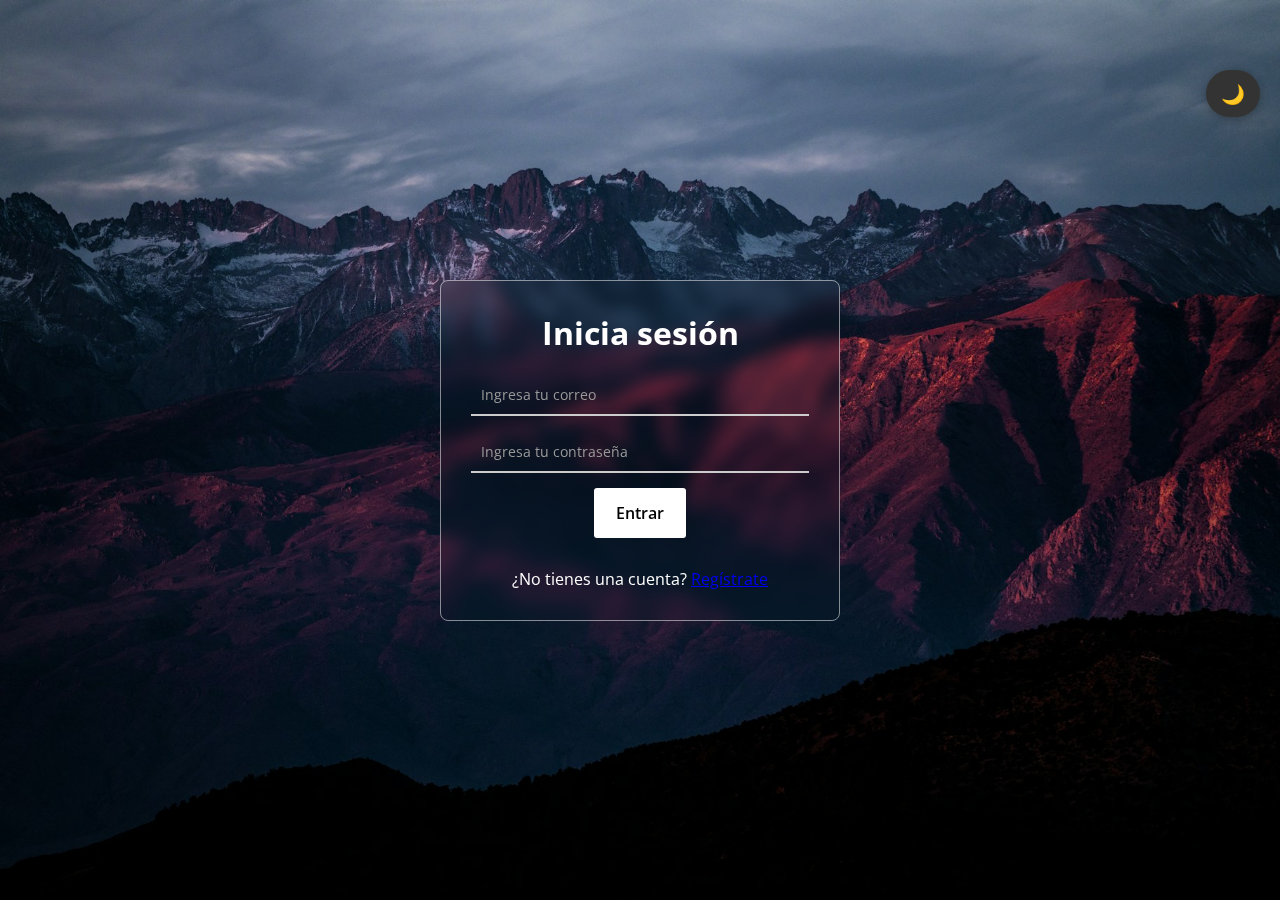
<file: index.html>
<!DOCTYPE html>
<html lang="es">
  <head>
    <meta charset="UTF-8" />
    <meta name="viewport" content="width=device-width, initial-scale=1.0" />
    <title>Login - BlackQuery</title>
    <link rel="stylesheet" href="css/index.css" />
    <link rel="stylesheet" href="css/dark-mode-base.css" />
    <link rel="stylesheet" href="css/dark-mode-login.css" />
    <style>
      /* Estilos adicionales para el dropdown de rol */
      .input-field select {
        width: 100%;
        padding: 10px;
        border: 1px solid #ddd;
        border-radius: 4px;
        background: white;
        font-size: 14px;
        color: #333;
        cursor: pointer;
      }

      .input-field select:focus {
        outline: none;
        border-color: #007bff;
        box-shadow: 0 0 5px rgba(0, 123, 255, 0.3);
      }

      .input-field label {
        position: absolute;
        top: 50%;
        left: 10px;
        transform: translateY(-50%);
        color: #999;
        font-size: 14px;
        pointer-events: none;
        transition: all 0.3s;
      }

      .input-field select:focus + label,
      .input-field select:valid + label {
        top: -5px;
        left: 5px;
        font-size: 12px;
        color: #007bff;
        background: white;
        padding: 0 5px;
      }

      /* Estilos para dark mode */
      body.dark-mode .input-field select {
        background: #2c3e50;
        border-color: #34495e;
        color: #ecf0f1;
      }

      body.dark-mode .input-field select:focus + label,
      body.dark-mode .input-field select:valid + label {
        background: #2c3e50;
        color: #3498db;
      }
    </style>
  </head>
  <body>
    <div class="container">
      <div class="form-wrapper" id="formWrapper">
        <!-- Formulario de Login -->
        <form id="form-login" class="form active">
          <h2>Inicia sesión</h2>
          <div class="input-field">
            <input type="email" id="login-correo" required />
            <label>Ingresa tu correo</label>
          </div>
          <div class="input-field">
            <input type="password" id="login-password" required />
            <label>Ingresa tu contraseña</label>
          </div>
          <button type="submit">Entrar</button>
          <div class="register">
            <p>
              ¿No tienes una cuenta?
              <a href="#" id="toggle-to-register">Regístrate</a>
            </p>
          </div>
        </form>

        <!-- Formulario de Registro -->
        <form id="form-registro" class="form">
          <h2>Registro</h2>
          <div class="input-field">
            <input type="email" id="reg-correo" required />
            <label>Ingresa tu correo</label>
          </div>
          <div class="input-field">
            <input type="password" id="reg-contrasena" required />
            <label>Crea una contraseña</label>
          </div>
          <div class="input-field">
            <select id="reg-rol">
              <option value="estudiante" selected>Estudiante</option>
              <option value="docente">Docente</option>
              <option value="administrador">Administrador</option>
            </select>
            <label>Selecciona tu rol</label>
          </div>
          <button type="submit">Registrarse</button>
          <div class="register">
            <p>
              ¿Ya tienes una cuenta?
              <a href="#" id="toggle-to-login">Inicia sesión</a>
            </p>
          </div>
        </form>
      </div>
    </div>

    <script>
      const backendURL = "https://sqli-ecologico-backend.onrender.com";

      // Alternar formularios
      document.getElementById("toggle-to-register").onclick = (e) => {
        e.preventDefault();
        document.getElementById("form-login").classList.remove("active");
        document.getElementById("form-registro").classList.add("active");
      };

      document.getElementById("toggle-to-login").onclick = (e) => {
        e.preventDefault();
        document.getElementById("form-registro").classList.remove("active");
        document.getElementById("form-login").classList.add("active");
      };

      function validarCorreo(correo) {
        const regex = /^[^\s@]+@[^\s@]+\.[^\s@]+$/;
        return regex.test(correo.trim());
      }

      function validarContrasena(contrasena) {
        // Al menos 6 caracteres, una mayúscula, una minúscula, un número y un símbolo
        const regex = /^(?=.*[a-z])(?=.*[A-Z])(?=.*\d)(?=.*[\W_]).{6,}$/;
        return regex.test(contrasena);
      }

      // ✅ REGISTRO con validación
      document
        .getElementById("form-registro")
        .addEventListener("submit", async function (e) {
          e.preventDefault();

          const correo = document.getElementById("reg-correo").value;
          const contrasena = document.getElementById("reg-contrasena").value;
          const rol = document.getElementById("reg-rol").value;

          if (!validarCorreo(correo)) {
            alert("El correo no tiene un formato válido.");
            return;
          }

          if (!validarContrasena(contrasena)) {
            alert(
              "La contraseña debe tener al menos 6 caracteres, una mayúscula, una minúscula, un número y un símbolo."
            );
            return;
          }

          try {
            const data = await apiService.register(correo, contrasena, rol);
            alert(`✅ ${data.mensaje}`);
            document.getElementById("toggle-to-login").click();
            // Limpiar el formulario
            document.getElementById("form-registro").reset();
          } catch (error) {
            alert("❌ Error en el registro: " + error.message);
          }
        });

      // LOGIN
      document.getElementById("form-login").onsubmit = async (e) => {
        e.preventDefault();
        const username = document.getElementById("login-correo").value;
        const password = document.getElementById("login-password").value;

        if (!validarCorreo(username)) {
          alert("Por favor ingresa un correo válido.");
          return;
        }

        try {
          const data = await apiService.login(username, password);

          // Guardar información del usuario
          localStorage.setItem("token", data.token_acceso);
          localStorage.setItem("user_info", JSON.stringify(data.info_usuario));

          alert(
            `✅ Bienvenido ${data.info_usuario.correo} (${data.info_usuario.rol})`
          );

          // Redirigir según el rol específico
          const rol = data.info_usuario.rol.toLowerCase();

          if (rol === "administrador") {
            window.location.href = "admin.html";
          } else if (rol === "docente") {
            window.location.href = "docente.html";
          } else {
            window.location.href = "principal.html";
          }
        } catch (error) {
          alert("❌ Error al iniciar sesión: " + error.message);
        }
      };
    </script>
    <script src="js/api-service.js"></script>
    <script src="js/dark-mode.js"></script>
  </body>
</html>
</file>
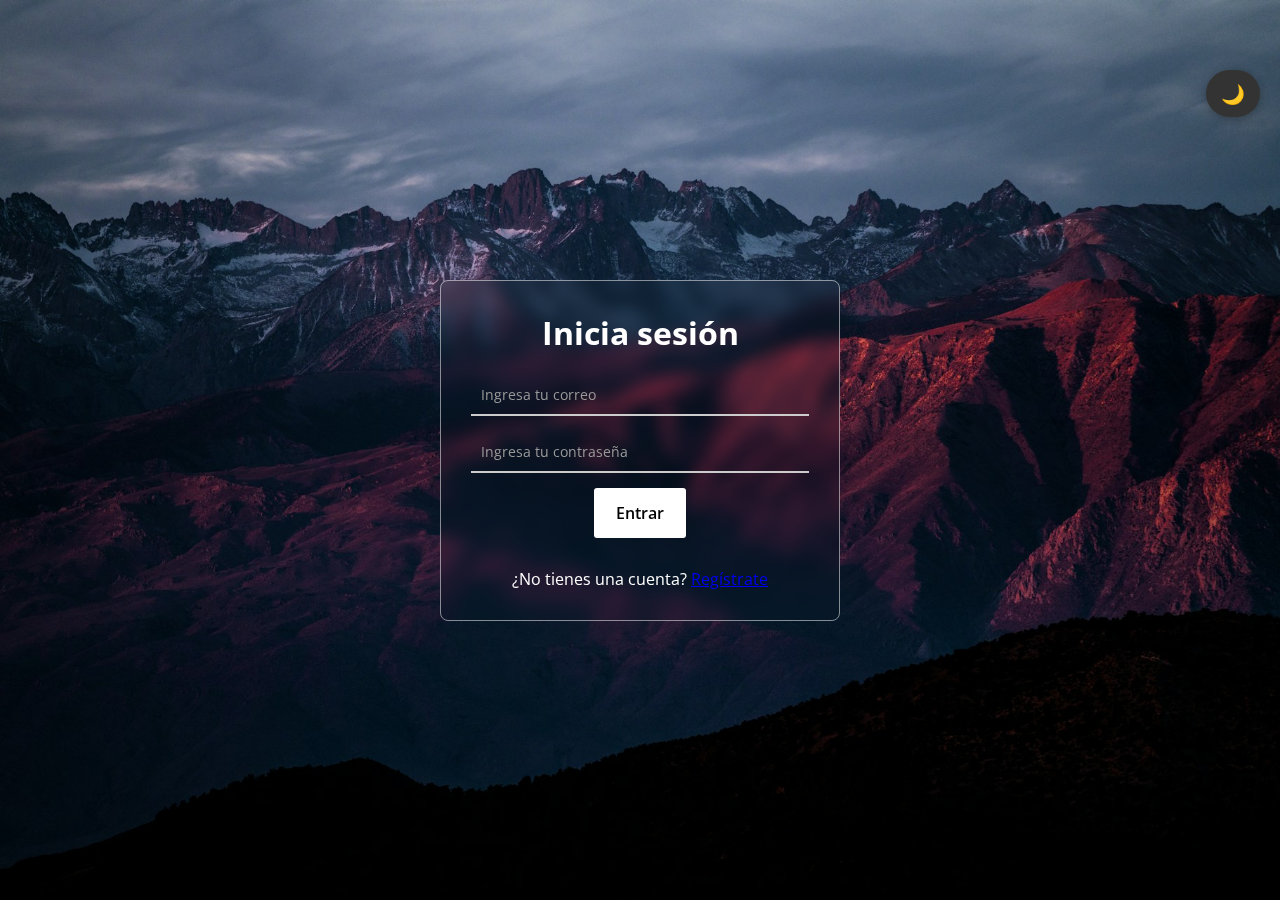
<file: admin.html>
<!DOCTYPE html>
<html lang="es">
  <head>
    <meta charset="UTF-8" />
    <meta name="viewport" content="width=device-width, initial-scale=1.0" />
    <title>Panel Administrativo - BlackQuery</title>
    <link rel="stylesheet" href="css/styles.css" />
    <link rel="stylesheet" href="css/dark-mode-base.css" />
    <link rel="stylesheet" href="css/dark-mode-principal.css" />
    <link rel="stylesheet" href="css/dark-mode-admin.css" />
    <style>
      /* Estilos globales del body */
      body {
        background: var(--bg-color, #f4f6f9);
        color: var(--text-color, #333);
        transition: all 0.3s ease;
        margin: 0;
        padding: 0;
        font-family: "Segoe UI", Tahoma, Geneva, Verdana, sans-serif;
      }

      [data-theme="dark"] body {
        background: #1a1a2e !important;
        color: #ecf0f1 !important;
      }

      h1,
      h2,
      h3,
      h4,
      h5 {
        color: var(--text-color, #333);
      }

      [data-theme="dark"] h1,
      [data-theme="dark"] h2,
      [data-theme="dark"] h3,
      [data-theme="dark"] h4,
      [data-theme="dark"] h5 {
        color: #ecf0f1 !important;
      }

      .admin-container {
        max-width: 1400px;
        margin: 0 auto;
        padding: 20px;
        min-height: 100vh;
      }

      .admin-section {
        background: var(--card-bg, white);
        border-radius: 10px;
        padding: 25px;
        margin: 20px 0;
        box-shadow: 0 2px 10px rgba(0, 0, 0, 0.1);
        transition: all 0.3s ease;
      }

      /* Soporte Dark Mode */
      [data-theme="dark"] .admin-section {
        background: #2c3e50 !important;
        box-shadow: 0 2px 10px rgba(0, 0, 0, 0.3) !important;
      }

      .dashboard-grid {
        display: grid;
        grid-template-columns: repeat(auto-fit, minmax(280px, 1fr));
        gap: 20px;
        margin: 20px 0;
      }

      .dashboard-card {
        background: linear-gradient(135deg, #667eea 0%, #764ba2 100%);
        color: white;
        padding: 20px;
        border-radius: 10px;
        text-align: center;
        transition: transform 0.3s ease;
      }

      .dashboard-card:hover {
        transform: translateY(-5px);
      }

      .dashboard-card h3 {
        margin: 0 0 10px 0;
        font-size: 1.2em;
      }

      .dashboard-card .number {
        font-size: 2.5em;
        font-weight: bold;
        margin: 10px 0;
      }

      .tabs {
        display: flex;
        background: var(--tab-bg, #f8f9fa);
        border-radius: 8px;
        margin: 20px 0;
        overflow: hidden;
        flex-wrap: wrap;
      }

      [data-theme="dark"] .tabs {
        background: #34495e !important;
      }

      .tab {
        flex: 1;
        min-width: 150px;
        padding: 15px 20px;
        background: var(--tab-inactive, #e9ecef);
        border: none;
        cursor: pointer;
        transition: all 0.3s;
        font-weight: bold;
        color: var(--text-color, #333);
      }

      [data-theme="dark"] .tab {
        background: #2c3e50 !important;
        color: #ecf0f1 !important;
      }

      .tab.active {
        background: #007bff;
        color: white;
      }

      [data-theme="dark"] .tab.active {
        background: #3498db !important;
        color: white !important;
      }

      .tab:hover:not(.active) {
        background: #dee2e6;
      }

      [data-theme="dark"] .tab:hover:not(.active) {
        background: #34495e !important;
      }

      .tab-content {
        display: none;
        animation: fadeIn 0.3s;
      }

      .tab-content.active {
        display: block;
      }

      @keyframes fadeIn {
        from {
          opacity: 0;
          transform: translateY(10px);
        }
        to {
          opacity: 1;
          transform: translateY(0);
        }
      }

      .data-table {
        width: 100%;
        border-collapse: collapse;
        margin: 20px 0;
        overflow-x: auto;
        display: block;
      }

      .data-table thead,
      .data-table tbody {
        display: table;
        width: 100%;
        table-layout: fixed;
      }

      .data-table th,
      .data-table td {
        padding: 12px;
        text-align: left;
        border-bottom: 1px solid var(--border-color, #ddd);
        color: var(--text-color, #333);
      }

      [data-theme="dark"] .data-table th,
      [data-theme="dark"] .data-table td {
        border-bottom-color: #34495e !important;
        color: #ecf0f1 !important;
      }

      .data-table th {
        background: var(--table-header-bg, #f8f9fa);
        font-weight: bold;
      }

      [data-theme="dark"] .data-table th {
        background: #34495e !important;
      }

      .data-table tr:hover {
        background: var(--table-hover, #f5f5f5);
      }

      [data-theme="dark"] .data-table tr:hover {
        background: #34495e !important;
      }

      .btn-admin {
        background: #28a745;
        color: white;
        border: none;
        padding: 8px 16px;
        border-radius: 4px;
        cursor: pointer;
        margin: 2px;
        font-size: 12px;
        transition: all 0.3s;
      }

      .btn-admin:hover {
        background: #218838;
        transform: translateY(-2px);
        box-shadow: 0 2px 5px rgba(0, 0, 0, 0.2);
      }

      .btn-admin.danger {
        background: #dc3545;
      }

      .btn-admin.danger:hover {
        background: #c82333;
      }

      .btn-admin.warning {
        background: #ffc107;
        color: #212529;
      }

      .btn-admin.warning:hover {
        background: #e0a800;
      }

      .status-badge {
        padding: 4px 8px;
        border-radius: 12px;
        font-size: 11px;
        font-weight: bold;
        text-transform: uppercase;
      }

      .status-active {
        background: #d4edda;
        color: #155724;
      }
      .status-pending {
        background: #fff3cd;
        color: #856404;
      }
      .status-expired {
        background: #f8d7da;
        color: #721c24;
      }
      .status-processing {
        background: #d1ecf1;
        color: #0c5460;
      }

      .alert-list {
        max-height: 400px;
        overflow-y: auto;
      }

      .alert-item {
        background: var(--alert-bg, #fff3cd);
        border: 1px solid var(--alert-border, #ffeaa7);
        border-radius: 6px;
        padding: 12px;
        margin: 8px 0;
        border-left: 4px solid #f39c12;
        color: var(--text-color, #333);
      }

      [data-theme="dark"] .alert-item {
        background: #34495e !important;
        border-color: #2c3e50 !important;
        color: #ecf0f1 !important;
      }

      .alert-item.critical {
        background: var(--alert-critical-bg, #f8d7da);
        border-color: var(--alert-critical-border, #f5c6cb);
        border-left-color: #dc3545;
      }

      [data-theme="dark"] .alert-item.critical {
        background: #5d4e60 !important;
        border-color: #4a3f50 !important;
      }

      .form-grid {
        display: grid;
        grid-template-columns: repeat(auto-fit, minmax(250px, 1fr));
        gap: 15px;
        margin: 15px 0;
      }

      .form-group {
        margin: 10px 0;
      }

      .form-group label {
        display: block;
        margin-bottom: 5px;
        font-weight: bold;
        color: var(--text-color, #333);
      }

      [data-theme="dark"] .form-group label {
        color: #ecf0f1 !important;
      }

      .form-group input,
      .form-group select,
      .form-group textarea {
        width: 100%;
        padding: 8px;
        border: 1px solid var(--border-color, #ddd);
        border-radius: 4px;
        font-size: 14px;
        background: var(--input-bg, white);
        color: var(--text-color, #333);
      }

      [data-theme="dark"] .form-group input,
      [data-theme="dark"] .form-group select,
      [data-theme="dark"] .form-group textarea {
        background: #34495e !important;
        border-color: #2c3e50 !important;
        color: #ecf0f1 !important;
      }

      /* Modal Styles with Dark Mode Support */
      .modal-overlay {
        background: rgba(0, 0, 0, 0.5);
        backdrop-filter: blur(4px);
      }

      .modal-content,
      div[id$="-modal"] > div {
        background: var(--card-bg, white) !important;
        color: var(--text-color, #2c3e50) !important;
        box-shadow: 0 10px 40px rgba(0, 0, 0, 0.3);
        transition: all 0.3s ease;
      }

      [data-theme="dark"] .modal-content,
      [data-theme="dark"] div[id$="-modal"] > div {
        background: #2c3e50 !important;
        color: #ecf0f1 !important;
        box-shadow: 0 10px 40px rgba(0, 0, 0, 0.7) !important;
      }

      [data-theme="dark"] div[id$="-modal"] h4 {
        color: #ecf0f1 !important;
      }

      [data-theme="dark"] .form-group input:focus,
      [data-theme="dark"] .form-group select:focus,
      [data-theme="dark"] .form-group textarea:focus {
        border-color: #667eea !important;
        outline: none !important;
        box-shadow: 0 0 0 3px rgba(102, 126, 234, 0.15) !important;
      }

      [data-theme="dark"] .form-group input[readonly] {
        background: #1a202c !important;
        color: #a0aec0 !important;
        cursor: not-allowed;
      }

      .alert {
        padding: 12px;
        border-radius: 6px;
        margin: 10px 0;
        font-weight: 500;
      }

      .alert-success {
        background: #d4edda;
        color: #155724;
        border: 1px solid #c3e6cb;
      }

      [data-theme="dark"] .alert-success {
        background: #1e4620 !important;
        color: #9ae6b4 !important;
        border: 1px solid #2f855a !important;
      }

      .alert-error {
        background: #f8d7da;
        color: #721c24;
        border: 1px solid #f5c6cb;
      }

      [data-theme="dark"] .alert-error {
        background: #5a1a1a !important;
        color: #fc8181 !important;
        border: 1px solid #9b2c2c !important;
      }

      .alert-info {
        background: #d1ecf1;
        color: #0c5460;
        border: 1px solid #bee5eb;
      }

      [data-theme="dark"] .alert-info {
        background: #1a3a52 !important;
        color: #63b3ed !important;
        border: 1px solid #2c5282 !important;
      }

      /* Danger Box para advertencias críticas */
      .danger-box {
        background: #f8d7da;
        border: 1px solid #f5c6cb;
        border-radius: 8px;
        padding: 15px;
        margin: 15px 0;
        border-left: 4px solid #dc3545;
        color: #721c24;
      }

      [data-theme="dark"] .danger-box {
        background: #5a1a1a !important;
        border-color: #9b2c2c !important;
        color: #fc8181 !important;
      }

      .danger-box strong {
        display: block;
        margin-bottom: 10px;
        font-size: 1.1em;
      }

      .danger-box ul {
        margin: 10px 0;
        padding-left: 20px;
      }

      /* Modal overlay mejorado */
      .modal-overlay {
        position: fixed;
        top: 0;
        left: 0;
        width: 100%;
        height: 100%;
        background: rgba(0, 0, 0, 0.7);
        display: flex;
        justify-content: center;
        align-items: center;
        z-index: 2000;
        backdrop-filter: blur(4px);
      }

      .modal-overlay .modal-content {
        max-width: 600px;
        max-height: 80vh;
        overflow-y: auto;
      }

      .compliance-summary {
        background: linear-gradient(135deg, #11998e 0%, #38ef7d 100%);
        color: white;
        padding: 20px;
        border-radius: 10px;
        margin: 20px 0;
      }

      .compliance-items {
        display: grid;
        grid-template-columns: repeat(auto-fit, minmax(200px, 1fr));
        gap: 15px;
        margin: 15px 0;
      }

      .compliance-item {
        text-align: center;
      }

      .compliance-item .icon {
        font-size: 2em;
        margin-bottom: 10px;
      }
    </style>
  </head>
  <body>
    <nav class="navbar">
      <span class="navbar-title">BlackQuery Admin</span>
      <div class="navbar-actions">
        <button onclick="logout()" class="btn logout">Cerrar Sesión</button>
      </div>
    </nav>

    <div class="admin-container" id="admin-container">
      <!-- Pestañas de administración -->
      <div class="admin-section">
        <div class="tabs">
          <button class="tab active" onclick="showTab('user-management')">
            👥 Gestión de Usuarios
          </button>
          <button class="tab" onclick="showTab('privacy-requests')">
            🔒 Solicitudes de Privacidad
          </button>
          <button class="tab" onclick="showTab('data-treatment')">
            📋 Tratamiento de Datos
          </button>
          <button class="tab" onclick="showTab('dpa-management')">
            ☁️ Gestión DPA
          </button>
          <button class="tab" onclick="showTab('system-health')">
            💚 Estado del Sistema
          </button>
        </div>

        <!-- Contenido de Gestión de Usuarios -->
        <div id="user-management" class="tab-content active">
          <h3>👥 Gestión de Usuarios</h3>

          <div class="dashboard-grid">
            <div class="dashboard-card">
              <h3>👨‍🎓 Estudiantes</h3>
              <div class="number" id="students-count">-</div>
              <p>Usuarios estudiantes</p>
            </div>
            <div class="dashboard-card">
              <h3>👨‍🏫 Docentes</h3>
              <div class="number" id="teachers-count">-</div>
              <p>Usuarios docentes</p>
            </div>
            <div class="dashboard-card">
              <h3>⚙️ Administradores</h3>
              <div class="number" id="admins-count">-</div>
              <p>Usuarios admin</p>
            </div>
            <div class="dashboard-card">
              <h3>📊 Total Usuarios</h3>
              <div class="number" id="total-users-count">-</div>
              <p>Usuarios registrados</p>
            </div>
          </div>

          <div class="admin-section">
            <div id="role-specific-actions">
              <!-- Se carga dinámicamente según el rol del usuario -->
            </div>
          </div>

          <div class="admin-section">
            <h4>📋 Lista de Usuarios</h4>
            <div id="users-table-container">
              <!-- Se carga dinámicamente -->
            </div>
          </div>

          <!-- Modal para crear usuario -->
          <div
            id="create-user-modal"
            style="
              display: none;
              position: fixed;
              top: 0;
              left: 0;
              width: 100%;
              height: 100%;
              background: rgba(0, 0, 0, 0.5);
              z-index: 1000;
              justify-content: center;
              align-items: center;
            "
          >
            <div
              style="
                background: white;
                padding: 30px;
                border-radius: 10px;
                max-width: 500px;
                width: 90%;
                max-height: 80vh;
                overflow-y: auto;
              "
            >
              <h4 id="modal-title">➕ Crear Nuevo Usuario</h4>
              <form id="create-user-form" onsubmit="createUser(event)">
                <div class="form-group">
                  <label>📧 Email:</label>
                  <input type="email" name="email" required />
                </div>
                <div class="form-group">
                  <label>👤 Nombre de Usuario:</label>
                  <input type="text" name="username" required />
                </div>
                <div class="form-group">
                  <label>🔑 Contraseña:</label>
                  <input
                    type="password"
                    name="password"
                    required
                    minlength="6"
                  />
                </div>
                <div class="form-group">
                  <label>🔑 Confirmar Contraseña:</label>
                  <input
                    type="password"
                    name="confirm_password"
                    required
                    minlength="6"
                  />
                </div>
                <div class="form-group">
                  <label>👥 Rol:</label>
                  <select name="role" id="role-select" required>
                    <!-- Se carga dinámicamente según el rol del usuario actual -->
                  </select>
                </div>
                <div class="form-group">
                  <label>👨‍💼 Nombre Completo:</label>
                  <input type="text" name="full_name" required />
                </div>
                <div style="display: flex; gap: 10px; margin-top: 20px">
                  <button type="submit" class="btn-admin">
                    ✅ Crear Usuario
                  </button>
                  <button
                    type="button"
                    class="btn-admin danger"
                    onclick="hideCreateUserModal()"
                  >
                    ❌ Cancelar
                  </button>
                </div>
              </form>
            </div>
          </div>

          <!-- Modal para cambiar rol eliminado -->
        </div>

        <!-- Contenido de Solicitudes de Privacidad -->
        <div id="privacy-requests" class="tab-content">
          <h3>🔒 Solicitudes de Privacidad Pendientes</h3>
          <div id="privacy-requests-list">
            <!-- Se carga dinámicamente -->
          </div>
        </div>

        <!-- Contenido de Tratamiento de Datos -->
        <div id="data-treatment" class="tab-content">
          <h3>📋 Registro de Tratamiento de Datos (PRF4)</h3>

          <div class="compliance-summary">
            <h4>📊 Estado de Cumplimiento GDPR</h4>
            <div id="gdpr-compliance">
              <!-- Se carga dinámicamente -->
            </div>
          </div>

          <button class="btn-admin" onclick="showCreateTreatmentForm()">
            ➕ Nuevo Tratamiento
          </button>

          <div
            id="create-treatment-form"
            style="
              display: none;
              background: #f8f9fa;
              padding: 20px;
              border-radius: 8px;
              margin: 15px 0;
            "
          >
            <h4>Crear Nuevo Registro de Tratamiento</h4>
            <form onsubmit="createTreatment(event)">
              <div class="form-grid">
                <div class="form-group">
                  <label>Nombre del Tratamiento:</label>
                  <input type="text" name="treatment_name" required />
                </div>
                <div class="form-group">
                  <label>Base Legal:</label>
                  <select name="legal_basis" id="legal-basis-select" required>
                    <!-- Se carga dinámicamente -->
                  </select>
                </div>
                <div class="form-group">
                  <label>Período de Retención:</label>
                  <select
                    name="retention_period"
                    id="retention-period-select"
                    required
                  >
                    <!-- Se carga dinámicamente -->
                  </select>
                </div>
              </div>
              <div class="form-group">
                <label>Descripción:</label>
                <textarea name="treatment_description" required></textarea>
              </div>
              <div class="form-group">
                <label>Categorías de Datos (separadas por comas):</label>
                <input
                  type="text"
                  name="data_categories"
                  placeholder="personales,contacto,analíticos"
                  required
                />
              </div>
              <div class="form-group">
                <label>Campos de Datos:</label>
                <textarea
                  name="data_fields"
                  placeholder="email, nombre, IP, cookies..."
                  required
                ></textarea>
              </div>
              <div class="form-group">
                <label>Propósito del Procesamiento:</label>
                <textarea name="processing_purpose" required></textarea>
              </div>
              <div class="form-group">
                <label>Actividades de Procesamiento:</label>
                <textarea name="processing_activities" required></textarea>
              </div>
              <div class="form-group">
                <label>Medidas de Seguridad:</label>
                <textarea
                  name="security_measures"
                  placeholder="Cifrado, control de acceso, logs de auditoría..."
                  required
                ></textarea>
              </div>
              <button type="submit" class="btn-admin">Crear Tratamiento</button>
              <button
                type="button"
                class="btn-admin danger"
                onclick="hideCreateTreatmentForm()"
              >
                Cancelar
              </button>
            </form>
          </div>

          <div id="treatments-list">
            <!-- Se carga dinámicamente -->
          </div>
        </div>

        <!-- Contenido de Gestión DPA -->
        <div id="dpa-management" class="tab-content">
          <h3>☁️ Gestión de Data Processing Agreements (PRF5)</h3>

          <div id="dpa-dashboard">
            <!-- Se carga dinámicamente -->
          </div>

          <div id="dpa-alerts" class="alert-list">
            <!-- Se carga dinámicamente -->
          </div>

          <button class="btn-admin" onclick="showCreateDpaForm()">
            ➕ Nuevo DPA
          </button>

          <div
            id="create-dpa-form"
            style="
              display: none;
              background: #f8f9fa;
              padding: 20px;
              border-radius: 8px;
              margin: 15px 0;
            "
          >
            <h4>Crear Nuevo DPA</h4>
            <form onsubmit="createDpa(event)">
              <div class="form-grid">
                <div class="form-group">
                  <label>Nombre del Proveedor:</label>
                  <input type="text" name="provider_name" required />
                </div>
                <div class="form-group">
                  <label>Proveedor Cloud:</label>
                  <select
                    name="cloud_provider"
                    id="cloud-provider-select"
                    required
                  >
                    <!-- Se carga dinámicamente -->
                  </select>
                </div>
                <div class="form-group">
                  <label>Ubicación de Datos:</label>
                  <select
                    name="data_location"
                    id="data-location-select"
                    required
                  >
                    <!-- Se carga dinámicamente -->
                  </select>
                </div>
                <div class="form-group">
                  <label>Fecha de Firma:</label>
                  <input type="date" name="signed_date" required />
                </div>
                <div class="form-group">
                  <label>Fecha Efectiva:</label>
                  <input type="date" name="effective_date" required />
                </div>
                <div class="form-group">
                  <label>Fecha de Expiración:</label>
                  <input type="date" name="expiry_date" required />
                </div>
              </div>
              <div class="form-group">
                <label>Título del DPA:</label>
                <input type="text" name="dpa_title" required />
              </div>
              <div class="form-group">
                <label>Descripción:</label>
                <textarea name="dpa_description" required></textarea>
              </div>
              <div class="form-group">
                <label
                  >Categorías de Datos Procesados (separadas por comas):</label
                >
                <input type="text" name="data_categories_processed" required />
              </div>
              <div class="form-group">
                <label>Propósitos del Procesamiento:</label>
                <textarea name="processing_purposes" required></textarea>
              </div>
              <div class="form-group">
                <label>Medidas de Seguridad:</label>
                <textarea name="security_measures" required></textarea>
              </div>
              <button type="submit" class="btn-admin">Crear DPA</button>
              <button
                type="button"
                class="btn-admin danger"
                onclick="hideCreateDpaForm()"
              >
                Cancelar
              </button>
            </form>
          </div>

          <div id="dpas-list">
            <!-- Se carga dinámicamente -->
          </div>
        </div>

        <!-- Contenido de Estado del Sistema -->
        <div id="system-health" class="tab-content">
          <h3>💚 Estado del Sistema</h3>
          <div id="system-health-info">
            <!-- Se carga dinámicamente -->
          </div>
        </div>
      </div>
    </div>

    <script src="js/api-service.js"></script>
    <script src="js/autenticacion.js"></script>
    <script src="js/admin.js"></script>
    <script src="js/dark-mode.js"></script>
  </body>
</html>
</file>
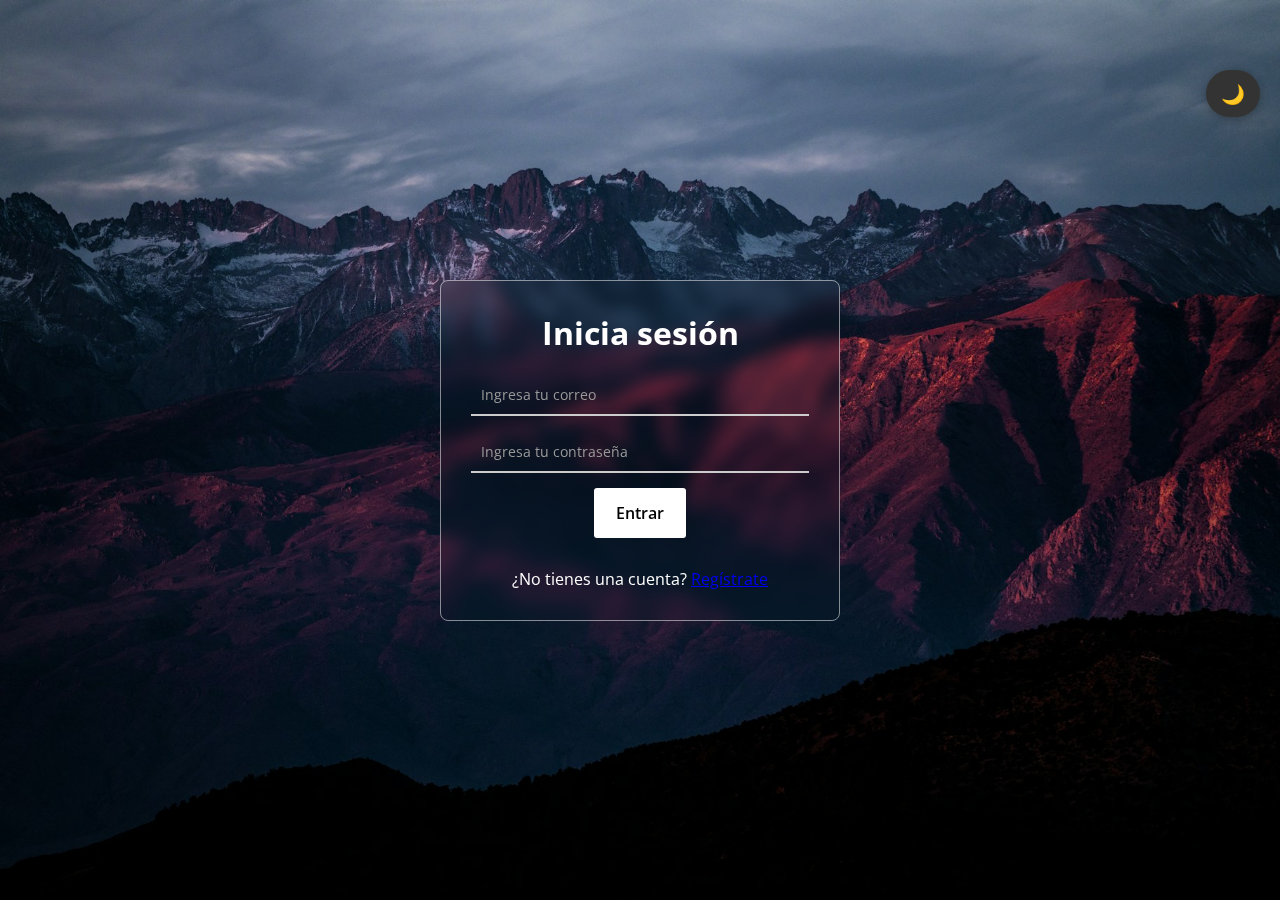
<file: docente.html>
<!DOCTYPE html>
<html lang="es">
  <head>
    <meta charset="UTF-8" />
    <meta name="viewport" content="width=device-width, initial-scale=1.0" />
    <title>Panel Docente - BlackQuery</title>
    <link rel="stylesheet" href="css/styles.css" />
    <link rel="stylesheet" href="css/dark-mode-base.css" />
    <link rel="stylesheet" href="css/dark-mode-principal.css" />
    <style>
      /* Global Styles with Dark Mode Support */
      body {
        background: var(--bg-color, #f4f6f9);
        color: var(--text-color, #2c3e50);
        font-family: "Segoe UI", Tahoma, Geneva, Verdana, sans-serif;
        transition: background-color 0.3s ease, color 0.3s ease;
        margin: 0;
        padding: 0;
      }

      body.dark-mode {
        background: var(--bg-color-dark, #1a1a2e);
        color: var(--text-color-dark, #e2e8f0);
      }

      body.dark-mode h1,
      body.dark-mode h2,
      body.dark-mode h3,
      body.dark-mode h4 {
        color: var(--text-color-dark, #e2e8f0);
      }

      .teacher-container {
        max-width: 1400px;
        margin: 0 auto;
        padding: 20px;
        min-height: 100vh;
      }

      .teacher-section {
        background: var(--card-bg, white);
        border-radius: 10px;
        padding: 25px;
        margin: 20px 0;
        box-shadow: 0 2px 10px rgba(0, 0, 0, 0.1);
        transition: all 0.3s ease;
      }

      body.dark-mode .teacher-section {
        background: var(--card-bg-dark, #2c3e50);
        box-shadow: 0 2px 10px rgba(0, 0, 0, 0.3);
      }

      .dashboard-grid {
        display: grid;
        grid-template-columns: repeat(auto-fit, minmax(280px, 1fr));
        gap: 20px;
        margin: 20px 0;
      }

      .dashboard-card {
        background: linear-gradient(135deg, #4f46e5 0%, #7c3aed 100%);
        color: white;
        padding: 20px;
        border-radius: 10px;
        text-align: center;
        transition: all 0.3s ease;
        box-shadow: 0 4px 6px rgba(79, 70, 229, 0.2);
      }

      body.dark-mode .dashboard-card {
        background: linear-gradient(135deg, #6366f1 0%, #8b5cf6 100%);
        box-shadow: 0 4px 6px rgba(99, 102, 241, 0.3);
      }

      .dashboard-card:hover {
        transform: translateY(-5px);
        box-shadow: 0 8px 12px rgba(79, 70, 229, 0.3);
      }

      body.dark-mode .dashboard-card:hover {
        box-shadow: 0 8px 12px rgba(99, 102, 241, 0.4);
      }

      .dashboard-card h3 {
        margin: 0 0 10px 0;
        font-size: 1.2em;
      }

      .dashboard-card .number {
        font-size: 2.5em;
        font-weight: bold;
        margin: 10px 0;
      }

      .tabs {
        display: flex;
        background: var(--tab-bg, #f8f9fa);
        border-radius: 8px;
        margin: 20px 0;
        overflow: hidden;
        flex-wrap: wrap;
      }

      body.dark-mode .tabs {
        background: var(--tab-bg-dark, #34495e);
      }

      .tab {
        flex: 1;
        min-width: 150px;
        padding: 15px 20px;
        background: var(--tab-inactive, #e9ecef);
        border: none;
        cursor: pointer;
        transition: all 0.3s;
        font-weight: bold;
        color: var(--text-color, #333);
      }

      body.dark-mode .tab {
        background: var(--tab-inactive-dark, #2c3e50);
        color: var(--text-color-dark, #ecf0f1);
      }

      .tab.active {
        background: linear-gradient(135deg, #4f46e5 0%, #7c3aed 100%);
        color: white;
        box-shadow: 0 2px 4px rgba(79, 70, 229, 0.3);
      }

      body.dark-mode .tab.active {
        background: linear-gradient(135deg, #6366f1 0%, #8b5cf6 100%);
        box-shadow: 0 2px 4px rgba(99, 102, 241, 0.4);
      }

      .tab:hover:not(.active) {
        background: #dee2e6;
        transform: translateY(-1px);
      }

      body.dark-mode .tab:hover:not(.active) {
        background: #34495e;
        transform: translateY(-1px);
      }

      .tab-content {
        display: none;
        animation: fadeIn 0.3s;
      }

      .tab-content.active {
        display: block;
      }

      @keyframes fadeIn {
        from {
          opacity: 0;
          transform: translateY(10px);
        }
        to {
          opacity: 1;
          transform: translateY(0);
        }
      }

      .data-table {
        width: 100%;
        border-collapse: collapse;
        margin: 20px 0;
      }

      .data-table th,
      .data-table td {
        padding: 12px;
        text-align: left;
        border-bottom: 1px solid var(--border-color, #ddd);
        color: var(--text-color, #333);
      }

      body.dark-mode .data-table th,
      body.dark-mode .data-table td {
        border-bottom-color: var(--border-color-dark, #34495e);
        color: var(--text-color-dark, #ecf0f1);
      }

      .data-table th {
        background: var(--table-header-bg, #f8f9fa);
        font-weight: bold;
      }

      body.dark-mode .data-table th {
        background: var(--table-header-bg-dark, #34495e);
      }

      .data-table tr:hover {
        background: var(--table-hover, #f5f5f5);
      }

      body.dark-mode .data-table tr:hover {
        background: var(--table-hover-dark, #34495e);
      }

      .btn-teacher {
        background: linear-gradient(135deg, #4f46e5 0%, #7c3aed 100%);
        color: white;
        border: none;
        padding: 10px 20px;
        border-radius: 6px;
        cursor: pointer;
        margin: 2px;
        font-size: 13px;
        font-weight: 500;
        transition: all 0.3s;
        box-shadow: 0 2px 4px rgba(79, 70, 229, 0.2);
      }

      body.dark-mode .btn-teacher {
        background: linear-gradient(135deg, #6366f1 0%, #8b5cf6 100%);
        box-shadow: 0 2px 4px rgba(99, 102, 241, 0.3);
      }

      .btn-teacher:hover {
        transform: translateY(-2px);
        box-shadow: 0 4px 8px rgba(79, 70, 229, 0.3);
      }

      body.dark-mode .btn-teacher:hover {
        box-shadow: 0 4px 8px rgba(99, 102, 241, 0.4);
      }

      .btn-teacher.danger {
        background: linear-gradient(135deg, #ef4444 0%, #dc2626 100%);
        box-shadow: 0 2px 4px rgba(239, 68, 68, 0.2);
      }

      body.dark-mode .btn-teacher.danger {
        background: linear-gradient(135deg, #f87171 0%, #ef4444 100%);
        box-shadow: 0 2px 4px rgba(248, 113, 113, 0.3);
      }

      .btn-teacher.danger:hover {
        box-shadow: 0 4px 8px rgba(239, 68, 68, 0.3);
      }

      body.dark-mode .btn-teacher.danger:hover {
        box-shadow: 0 4px 8px rgba(248, 113, 113, 0.4);
      }

      .btn-teacher.warning {
        background: linear-gradient(135deg, #f59e0b 0%, #d97706 100%);
        color: white;
        box-shadow: 0 2px 4px rgba(245, 158, 11, 0.2);
      }

      body.dark-mode .btn-teacher.warning {
        background: linear-gradient(135deg, #fbbf24 0%, #f59e0b 100%);
        box-shadow: 0 2px 4px rgba(251, 191, 36, 0.3);
      }

      .btn-teacher.warning:hover {
        box-shadow: 0 4px 8px rgba(245, 158, 11, 0.3);
      }

      body.dark-mode .btn-teacher.warning:hover {
        box-shadow: 0 4px 8px rgba(251, 191, 36, 0.4);
      }

      .status-badge {
        padding: 4px 8px;
        border-radius: 12px;
        font-size: 11px;
        font-weight: bold;
        text-transform: uppercase;
      }

      .status-active {
        background: #d4edda;
        color: #155724;
      }

      body.dark-mode .status-active {
        background: #1e4620;
        color: #9ae6b4;
      }

      .status-pending {
        background: #fff3cd;
        color: #856404;
      }

      body.dark-mode .status-pending {
        background: #5a4a1a;
        color: #fbd38d;
      }

      .status-expired {
        background: #f8d7da;
        color: #721c24;
      }

      body.dark-mode .status-expired {
        background: #5a1a1a;
        color: #fc8181;
      }

      .status-processing {
        background: #d1ecf1;
        color: #0c5460;
      }

      body.dark-mode .status-processing {
        background: #1a3a52;
        color: #63b3ed;
      }

      .form-group {
        margin: 10px 0;
      }

      .form-group label {
        display: block;
        margin-bottom: 5px;
        font-weight: bold;
        color: var(--text-color, #333);
      }

      body.dark-mode .form-group label {
        color: var(--text-color-dark, #ecf0f1);
      }

      .form-group input,
      .form-group select,
      .form-group textarea {
        width: 100%;
        padding: 8px;
        border: 1px solid var(--border-color, #ddd);
        border-radius: 4px;
        font-size: 14px;
        background: var(--input-bg, white);
        color: var(--text-color, #333);
      }

      body.dark-mode .form-group input,
      body.dark-mode .form-group select,
      body.dark-mode .form-group textarea {
        background: var(--input-bg-dark, #34495e);
        border-color: var(--border-color-dark, #2c3e50);
        color: var(--text-color-dark, #ecf0f1);
      }

      .teacher-welcome {
        background: linear-gradient(135deg, #4f46e5 0%, #7c3aed 100%);
        color: white;
        padding: 30px;
        border-radius: 12px;
        margin: 20px 0;
        text-align: center;
        box-shadow: 0 4px 6px rgba(79, 70, 229, 0.2);
      }

      body.dark-mode .teacher-welcome {
        background: linear-gradient(135deg, #6366f1 0%, #8b5cf6 100%);
        box-shadow: 0 4px 6px rgba(99, 102, 241, 0.3);
      }

      .teacher-welcome h2 {
        margin: 0 0 10px 0;
        font-size: 1.8em;
        font-weight: 600;
      }

      .teacher-welcome p {
        margin: 0;
        font-size: 1.1em;
        opacity: 0.95;
      }

      /* Modal Styles with Dark Mode Support */
      .modal-overlay {
        background: rgba(0, 0, 0, 0.5);
        backdrop-filter: blur(4px);
      }

      .modal-content,
      div[id$="-modal"] > div {
        background: var(--card-bg, white) !important;
        color: var(--text-color, #2c3e50) !important;
        box-shadow: 0 10px 40px rgba(0, 0, 0, 0.3);
        transition: all 0.3s ease;
      }

      body.dark-mode .modal-content,
      body.dark-mode div[id$="-modal"] > div {
        background: var(--card-bg-dark, #2d3748) !important;
        color: var(--text-color-dark, #e2e8f0) !important;
        box-shadow: 0 10px 40px rgba(0, 0, 0, 0.7);
      }

      body.dark-mode div[id$="-modal"] h4 {
        color: var(--text-color-dark, #e2e8f0) !important;
      }

      .form-group input:focus,
      .form-group select:focus,
      .form-group textarea:focus {
        border-color: #4f46e5;
        outline: none;
        box-shadow: 0 0 0 3px rgba(79, 70, 229, 0.15);
      }

      body.dark-mode .form-group input:focus,
      body.dark-mode .form-group select:focus,
      body.dark-mode .form-group textarea:focus {
        border-color: #6366f1;
        box-shadow: 0 0 0 3px rgba(99, 102, 241, 0.2);
      }

      body.dark-mode .form-group input[readonly] {
        background: #1a202c;
        color: #a0aec0;
        cursor: not-allowed;
      }

      .alert {
        padding: 12px;
        border-radius: 6px;
        margin: 10px 0;
        font-weight: 500;
      }

      .alert-success {
        background: #d4edda;
        color: #155724;
        border: 1px solid #c3e6cb;
      }

      body.dark-mode .alert-success {
        background: #1e4620;
        color: #9ae6b4;
        border: 1px solid #2f855a;
      }

      .alert-error {
        background: #f8d7da;
        color: #721c24;
        border: 1px solid #f5c6cb;
      }

      body.dark-mode .alert-error {
        background: #5a1a1a;
        color: #fc8181;
        border: 1px solid #9b2c2c;
      }

      .alert-info {
        background: #d1ecf1;
        color: #0c5460;
        border: 1px solid #bee5eb;
      }

      body.dark-mode .alert-info {
        background: #1a3a52;
        color: #63b3ed;
        border: 1px solid #2c5282;
      }
    </style>
  </head>
  <body>
    <nav class="navbar">
      <span class="navbar-title">BlackQuery Docente</span>
      <div class="navbar-actions">
        <button onclick="window.location.href='docente.html'" class="btn panel">
          🏠 Inicio
        </button>
        <button onclick="window.location.href='privacy.html'" class="btn panel">
          🔒 Privacidad
        </button>
        <button onclick="logout()" class="btn logout">Cerrar Sesión</button>
      </div>
    </nav>

    <div class="teacher-container" id="teacher-container">
      <!-- Bienvenida -->
      <div class="teacher-welcome">
        <h2>👨‍🏫 Panel de Gestión Docente</h2>
        <p>Gestiona estudiantes y visualiza reportes de todos los proyectos</p>
      </div>

      <!-- Pestañas de gestión -->
      <div class="teacher-section">
        <div class="tabs">
          <button
            class="tab active"
            onclick="showTeacherTab('student-management')"
          >
            👨‍🎓 Gestión de Estudiantes
          </button>
          <button class="tab" onclick="showTeacherTab('project-monitoring')">
            📊 Monitoreo de Proyectos
          </button>
          <button class="tab" onclick="showTeacherTab('reports-analysis')">
            📈 Análisis de Reportes
          </button>
        </div>

        <!-- Contenido de Gestión de Estudiantes -->
        <div id="student-management" class="tab-content active">
          <h3>👨‍🎓 Gestión de Estudiantes</h3>

          <div class="dashboard-grid">
            <div class="dashboard-card">
              <h3>👨‍🎓 Total Estudiantes</h3>
              <div class="number" id="total-students">-</div>
              <p>Estudiantes registrados</p>
            </div>
            <div class="dashboard-card">
              <h3>✅ Estudiantes Activos</h3>
              <div class="number" id="active-students">-</div>
              <p>Estudiantes activos</p>
            </div>
            <div class="dashboard-card">
              <h3>📂 Proyectos Subidos</h3>
              <div class="number" id="total-projects">-</div>
              <p>Proyectos en total</p>
            </div>
            <div class="dashboard-card">
              <h3>🔍 Análisis Realizados</h3>
              <div class="number" id="total-analysis">-</div>
              <p>Análisis completados</p>
            </div>
          </div>

          <div style="margin: 20px 0">
            <button class="btn-teacher" onclick="showCreateStudentModal()">
              ➕ Crear Nuevo Estudiante
            </button>
            <!-- Exportar Lista y Acciones en Lote eliminados por petición -->
          </div>

          <div id="students-list">
            <!-- Se carga dinámicamente -->
          </div>
        </div>

        <!-- Contenido de Monitoreo de Proyectos -->
        <div id="project-monitoring" class="tab-content">
          <h3>📊 Monitoreo de Proyectos de Estudiantes</h3>
          <div id="projects-monitoring-content">
            <!-- Se carga dinámicamente -->
          </div>
        </div>

        <!-- Contenido de Análisis de Reportes -->
        <div id="reports-analysis" class="tab-content">
          <h3>📈 Análisis de Reportes</h3>
          <div id="reports-analysis-content">
            <!-- Se carga dinámicamente -->
          </div>
        </div>
      </div>

      <!-- Modal para crear estudiante -->
      <div
        id="create-student-modal"
        style="
          display: none;
          position: fixed;
          top: 0;
          left: 0;
          width: 100%;
          height: 100%;
          background: rgba(0, 0, 0, 0.5);
          z-index: 1000;
          justify-content: center;
          align-items: center;
        "
      >
        <div
          style="
            background: white;
            padding: 30px;
            border-radius: 10px;
            max-width: 500px;
            width: 90%;
            max-height: 80vh;
            overflow-y: auto;
          "
        >
          <h4>👨‍🎓 Crear Nuevo Estudiante</h4>
          <form id="create-student-form" onsubmit="createStudent(event)">
            <div class="form-group">
              <label>📧 Email:</label>
              <input type="email" name="email" required />
            </div>
            <div class="form-group">
              <label>👤 Nombre de Usuario:</label>
              <input type="text" name="username" required />
            </div>
            <div class="form-group">
              <label>🔑 Contraseña:</label>
              <input type="password" name="password" required minlength="6" />
            </div>
            <div class="form-group">
              <label>🔑 Confirmar Contraseña:</label>
              <input
                type="password"
                name="confirm_password"
                required
                minlength="6"
              />
            </div>
            <div class="form-group">
              <label>👨‍💼 Nombre Completo:</label>
              <input type="text" name="full_name" required />
            </div>
            <div class="form-group">
              <label>🏫 Grupo/Clase:</label>
              <input
                type="text"
                name="group_class"
                placeholder="Ej: Grupo A, Programación Web"
              />
            </div>
            <div style="display: flex; gap: 10px; margin-top: 20px">
              <button type="submit" class="btn-teacher">
                ✅ Crear Estudiante
              </button>
              <button
                type="button"
                class="btn-teacher danger"
                onclick="hideCreateStudentModal()"
              >
                ❌ Cancelar
              </button>
            </div>
          </form>
        </div>
      </div>
    </div>

    <script src="js/api-service.js"></script>
    <script src="js/autenticacion.js"></script>
    <script>
      // Configuración específica para docentes
      let teacherUserInfo = null;
      let allStudents = [];
      let sessionStart = Date.now(); // Para trackear tiempo de sesión

      // Verificar permisos de docente al cargar
      window.onload = async () => {
        try {
          teacherUserInfo = await apiService.getCurrentUser();

          if (
            teacherUserInfo.role !== "docente" &&
            teacherUserInfo.role !== "administrador"
          ) {
            alert("❌ Acceso denegado. Necesitas permisos de docente.");
            window.location.href = "panel.html";
            return;
          }

          // Cargar dashboard docente
          await loadTeacherDashboard();
          await loadStudentManagement();
        } catch (error) {
          console.error("Error cargando panel docente:", error);
          if (error.message === "Sesión expirada") return;
          alert("Error al cargar panel docente: " + error.message);
        }
      };

      // ===== GESTIÓN DE PESTAÑAS =====
      function showTeacherTab(tabName) {
        // Ocultar todas las pestañas
        document.querySelectorAll(".tab-content").forEach((tab) => {
          tab.classList.remove("active");
        });
        document.querySelectorAll(".tab").forEach((tab) => {
          tab.classList.remove("active");
        });

        // Mostrar pestaña seleccionada
        document.getElementById(tabName).classList.add("active");
        event.target.classList.add("active");

        // Cargar contenido específico
        switch (tabName) {
          case "student-management":
            loadStudentManagement();
            break;
          case "project-monitoring":
            loadProjectMonitoring();
            break;
          case "reports-analysis":
            loadReportsAnalysis();
            break;
          case "class-statistics":
            loadClassStatistics();
            break;
        }
      }

      // ===== DASHBOARD DOCENTE =====
      async function loadTeacherDashboard() {
        try {
          const container = document.getElementById(
            "teacher-dashboard-content"
          );

          container.innerHTML = `
                  <div class="dashboard-grid">
                      <div class="dashboard-card">
                          <h3>👋 Bienvenido</h3>
                          <div class="number">👨‍🏫</div>
                          <p>${
                            teacherUserInfo.full_name ||
                            teacherUserInfo.username
                          }</p>
                      </div>
                      <div class="dashboard-card">
                          <h3>📅 Fecha</h3>
                          <div class="number" style="font-size: 1.5em;">${new Date().toLocaleDateString()}</div>
                          <p>Fecha actual</p>
                      </div>
                      <div class="dashboard-card">
                          <h3>⏰ Hora</h3>
                          <div class="number" style="font-size: 1.5em;" id="current-time">--:--</div>
                          <p>Hora actual</p>
                      </div>
                      <div class="dashboard-card">
                          <h3>🎯 Estado</h3>
                          <div class="number">✅</div>
                          <p>Sistema activo</p>
                      </div>
                  </div>
              `;

          // Actualizar hora cada segundo
          setInterval(() => {
            document.getElementById("current-time").textContent =
              new Date().toLocaleTimeString("es-ES", {
                hour: "2-digit",
                minute: "2-digit",
              });
          }, 1000);
        } catch (error) {
          console.error("Error cargando dashboard docente:", error);
        }
      }

      // ===== GESTIÓN DE ESTUDIANTES =====
      async function loadStudentManagement() {
        try {
          // Los docentes ya NO pueden ver listas de usuarios
          // Solo pueden crear estudiantes

          // Mostrar mensaje informativo
          document.getElementById("total-students").textContent =
            "No disponible";
          document.getElementById("active-students").textContent =
            "No disponible";
          document.getElementById("total-projects").textContent =
            "No disponible";
          document.getElementById("total-analysis").textContent =
            "No disponible";

          // Cargar interfaz simplificada para docentes
          loadSimplifiedStudentInterface();
        } catch (error) {
          console.error("Error cargando gestión de estudiantes:", error);
        }
      }

      function loadSimplifiedStudentInterface() {
        const container = document.getElementById("students-list");

        container.innerHTML = `
              <div class="alert-item" style="background: #e9f4ff; padding: 20px; border-radius: 8px; margin: 20px 0;">
                  <h4>ℹ️ Información para Docentes</h4>
                  <p>Como docente, puedes <strong>crear nuevos estudiantes</strong> pero no tienes acceso a la visualización de listas completas de usuarios.</p>
                  <p>Esta restricción garantiza la privacidad y seguridad del sistema.</p>
              </div>
              
              <div style="text-align: center; padding: 40px; background: #f8f9fa; border-radius: 10px;">
                  <h3>👨‍🎓 Crear Nuevo Estudiante</h3>
                  <p style="margin: 15px 0; color: #666;">Usa el botón de abajo para crear un nuevo estudiante en el sistema</p>
                  <button class="btn-teacher" onclick="showCreateStudentModal()" style="font-size: 16px; padding: 12px 24px;">
                      ➕ Crear Nuevo Estudiante
                  </button>
              </div>
              
              <div class="alert-item" style="background: #fff3cd; padding: 15px; border-radius: 8px; margin: 20px 0;">
                  <h5>🛡️ Permisos de Docente:</h5>
                  <ul style="margin: 10px 0 0 20px;">
                      <li>✅ Crear estudiantes</li>
                      <li>✅ Monitorear proyectos (funcionalidad disponible)</li>
                      <li>✅ Ver análisis y reportes (funcionalidad disponible)</li>
                      <li>❌ Gestionar otros docentes</li>
                      <li>❌ Cambiar roles de usuario</li>
                  </ul>
              </div>
              
              <div id="creation-history" style="margin-top: 30px;">
                  <h4>📝 Historial de Creación</h4>
                  <div id="creation-log" style="background: #f8f9fa; padding: 15px; border-radius: 8px; min-height: 60px;">
                      <p style="color: #666; font-style: italic;">No hay estudiantes creados en esta sesión.</p>
                  </div>
              </div>
          `;

        // Al cargar la interfaz, traer del backend los estudiantes creados por este docente
        fetchCreationHistory();
      }

      // Traer historial persistente desde el backend
      async function fetchCreationHistory() {
        try {
          const data = await apiService.getStudentsByCreator();
          // data viene como lista de objetos {id, correo, nombre_completo, fecha_creacion}
          createdStudents = data.map((s) => ({
            email: s.correo,
            username: s.correo.split('@')[0],
            full_name: s.nombre_completo,
            created_at: s.fecha_creacion ? new Date(s.fecha_creacion).toLocaleString('es-ES') : ''
          }));
          updateCreationHistory();
        } catch (error) {
          console.error('No se pudo cargar el historial de creación:', error);
          // Si viene 401, el controlador de api-service ya redirige, aquí solo silenciosamente no mostramos nada
        }
      }

      // ===== CREAR ESTUDIANTE =====
      let createdStudents = []; // Historial local de estudiantes creados

      function showCreateStudentModal() {
        document.getElementById("create-student-modal").style.display = "flex";
      }

      function hideCreateStudentModal() {
        document.getElementById("create-student-modal").style.display = "none";
        document.getElementById("create-student-form").reset();
      }

      async function createStudent(event) {
        event.preventDefault();
        const formData = new FormData(event.target);

        // Validar contraseñas
        const password = formData.get("password");
        const confirmPassword = formData.get("confirm_password");

        if (password !== confirmPassword) {
          alert("❌ Las contraseñas no coinciden");
          return;
        }

        const studentData = {
          email: formData.get("email"),
          username: formData.get("username"),
          password: password,
          role: "estudiante",
          full_name: formData.get("full_name"),
        };

        try {
          await apiService.createUser(studentData);

          // Agregar al historial local
          createdStudents.push({
            email: studentData.email,
            username: studentData.username,
            full_name: studentData.full_name,
            created_at: new Date().toLocaleString("es-ES"),
          });

          alert(`✅ Estudiante ${studentData.username} creado exitosamente`);
          hideCreateStudentModal();
          updateCreationHistory(); // Actualizar historial
        } catch (error) {
          alert("❌ Error: " + error.message);
        }
      }

      function updateCreationHistory() {
        const container = document.getElementById("creation-log");

        if (createdStudents.length === 0) {
          container.innerHTML =
            '<p style="color: #666; font-style: italic;">No hay estudiantes creados en esta sesión.</p>';
          // Actualizar también los recuadros del dashboard para reflejar 0
          updateStudentDashboardStats();
          return;
        }

        container.innerHTML = `
          <div style="max-height: 200px; overflow-y: auto;">
            ${createdStudents
              .map(
                (student, index) => `
              <div style="background: white; padding: 10px; margin: 5px 0; border-radius: 4px; border-left: 3px solid #28a745;">
                <strong>${student.full_name || student.username}</strong><br>
                <small>📧 ${student.email} | ⏰ ${student.created_at}</small>
              </div>
            `
              )
              .join("")}
          </div>
          <div style="margin-top: 10px; text-align: center;">
            <small style="color: #666;">Total creados en esta sesión: ${
              createdStudents.length
            }</small>
          </div>
        `;
        // Actualizar recuadros del dashboard tras renderizar el historial
        updateStudentDashboardStats();
      }

      // Actualiza los recuadros de estadísticas del docente basándose en el historial local
      function updateStudentDashboardStats() {
        try {
          const total = createdStudents.length || 0;
          // Para ahora tratamos 'activos' igual a total (puede mejorarse con llamada a backend)
          const active = total;
          document.getElementById("total-students").textContent = total;
          document.getElementById("active-students").textContent = active;
          // Proyectos y análisis no están disponibles por ahora; mostramos 0 o un placeholder
          document.getElementById("total-projects").textContent = "0";
          document.getElementById("total-analysis").textContent = "0";
        } catch (e) {
          // Si los elementos no existen o hay algún error, lo ignoramos silenciosamente
          console.debug('No se pudieron actualizar las estadísticas del dashboard:', e);
        }
      }

      // ===== ACCIONES DE ESTUDIANTE (SIMPLIFICADAS) =====
      function viewStudentProjects(studentEmail) {
        alert(
          `📂 Ver proyectos de ${studentEmail} - Funcionalidad disponible próximamente`
        );
      }

      function viewStudentReports(studentEmail) {
        alert(
          `📊 Ver reportes de ${studentEmail} - Funcionalidad disponible próximamente`
        );
      }

      // ===== OTRAS PESTAÑAS (SIMULADAS) =====
      function loadProjectMonitoring() {
        const container = document.getElementById(
          "projects-monitoring-content"
        );
        container.innerHTML = `
              <div class="alert-item">
                  <p>Esta sección permite monitorear todos los proyectos subidos por los estudiantes en tiempo real.</p>
                  <ul>
                      <li>📈 Estado de análisis en progreso</li>
                      <li>📊 Resultados de vulnerabilidades detectadas</li>
                      <li>⏱️ Tiempo de procesamiento</li>
                      <li>📋 Historial de análisis</li>
                  </ul>
                  <button class="btn-teacher">🔄 Actualizar Estado</button>
              </div>
          `;
      }

      function loadReportsAnalysis() {
        const container = document.getElementById("reports-analysis-content");
        container.innerHTML = `
              <div class="alert-item">
                  <p>Análisis consolidado de todos los reportes de estudiantes.</p>
                  <ul>
                      <li>📊 Estadísticas de vulnerabilidades más comunes</li>
                      <li>📈 Tendencias de mejora por estudiante</li>
                      <li>🎯 Áreas que requieren mayor atención</li>
                      <li>📋 Comparativas entre proyectos</li>
                  </ul>
                  <button class="btn-teacher">📊 Generar Reporte</button>
              </div>
          `;
      }

      // ===== FUNCIONES ADICIONALES =====
      // Exportar y acciones en lote eliminadas del panel docente
    </script>
    <script src="js/dark-mode.js"></script>
  </body>
</html>
</file>
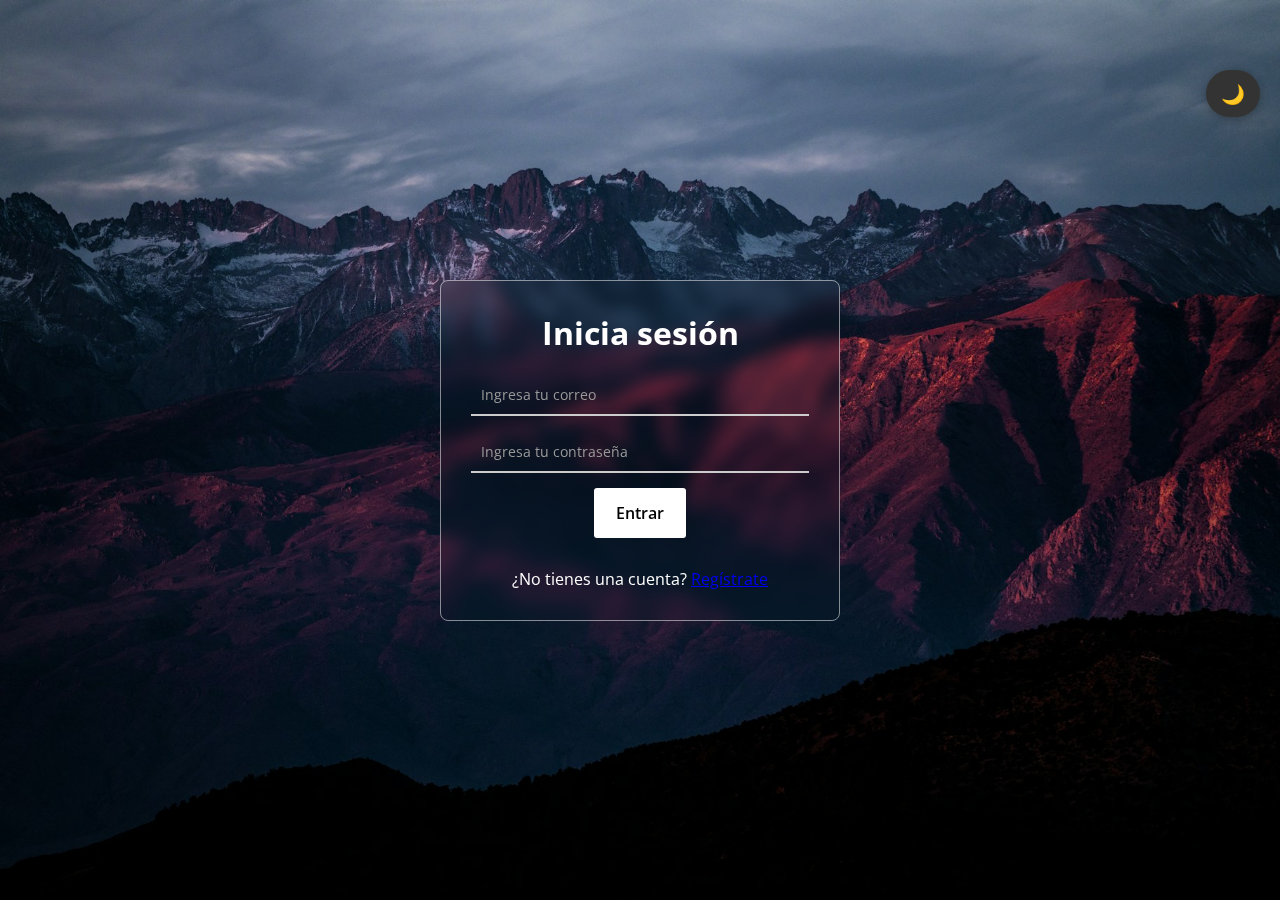
<file: panel.html>
<!DOCTYPE html>
<html lang="es">
  <head>
    <meta charset="UTF-8" />
    <meta name="viewport" content="width=device-width, initial-scale=1.0" />
    <title>Mis Proyectos - BlackQuery</title>
    <link rel="stylesheet" href="css/styles.css" />
    <link rel="stylesheet" href="css/panel_css.css" />
    <link rel="stylesheet" href="css/dark-mode-base.css" />
    <link rel="stylesheet" href="css/dark-mode-panel.css" />
    <script defer src="js/api-service.js"></script>
    <script defer src="js/panel.js"></script>
    <script defer src="js/dark-mode.js"></script>
  </head>
  <body>
    <nav class="navbar">
      <span class="navbar-title">BlackQuery</span>
      <div class="navbar-actions">
        <button
          onclick="window.location.href='principal.html'"
          class="btn panel"
        >
          🏠 Inicio
        </button>
        <button onclick="window.location.href='panel.html'" class="btn panel">
          📊 Panel
        </button>
        <button onclick="window.location.href='privacy.html'" class="btn panel">
          🔒 Privacidad
        </button>
        <button onclick="logout()" class="btn logout">Cerrar Sesión</button>
      </div>
    </nav>
    <div class="panel-container">
      <!-- Información del usuario -->
      <div id="user-info" class="user-section">
        <!-- Se carga dinámicamente -->
      </div>

      <h1>Mis Proyectos Analizados</h1>
      <ul id="lista-proyectos" class="project-list"></ul>

      <!-- Sección para reportes accesibles (administradores/docentes) -->
      <div id="reportes-todos" class="admin-reports-section">
        <!-- Se carga dinámicamente para usuarios privilegiados -->
      </div>
    </div>

    <!-- Estilos adicionales para las nuevas funcionalidades -->
    <style>
      .user-section {
        background: #f8f9fa;
        padding: 20px;
        border-radius: 8px;
        margin-bottom: 20px;
      }

      .user-card h3 {
        color: #333;
        margin: 0 0 10px 0;
      }

      .badge {
        display: inline-block;
        padding: 4px 8px;
        border-radius: 12px;
        font-size: 12px;
        font-weight: bold;
        margin-left: 10px;
      }

      .badge.admin {
        background: #28a745;
        color: white;
      }

      .badge.user {
        background: #007bff;
        color: white;
      }

      .project-actions {
        display: flex;
        gap: 10px;
        margin-top: 10px;
      }

      .btn-metrics,
      .btn-analyze {
        background: #6c757d;
        color: white;
        border: none;
        padding: 8px 12px;
        border-radius: 4px;
        cursor: pointer;
        font-size: 12px;
      }

      .btn-metrics:hover {
        background: #5a6268;
      }

      .btn-analyze:hover {
        background: #545b62;
      }

      .empty-state {
        text-align: center;
        padding: 40px;
        background: #f8f9fa;
        border-radius: 8px;
        margin: 20px 0;
      }

      .btn-primary {
        background: #007bff;
        color: white;
        text-decoration: none;
        padding: 12px 24px;
        border-radius: 6px;
        display: inline-block;
        margin-top: 15px;
      }

      .modal-overlay {
        position: fixed;
        top: 0;
        left: 0;
        width: 100%;
        height: 100%;
        background: rgba(0, 0, 0, 0.5);
        display: flex;
        justify-content: center;
        align-items: center;
        z-index: 1000;
      }

      .modal-content {
        background: white;
        border-radius: 10px;
        padding: 30px;
        max-width: 600px;
        max-height: 80vh;
        overflow-y: auto;
      }

      .metrics-grid {
        display: grid;
        grid-template-columns: repeat(auto-fit, minmax(150px, 1fr));
        gap: 15px;
        margin: 20px 0;
      }

      .metric-card {
        background: #f8f9fa;
        padding: 15px;
        border-radius: 8px;
        text-align: center;
      }

      .metric-card h4 {
        margin: 0 0 10px 0;
        color: #333;
      }

      .metric-card p {
        font-size: 24px;
        font-weight: bold;
        color: #007bff;
        margin: 0;
      }

      .btn-close {
        background: #6c757d;
        color: white;
        border: none;
        padding: 10px 20px;
        border-radius: 4px;
        cursor: pointer;
        margin-top: 20px;
      }
    </style>
  </body>
</html>
</file>
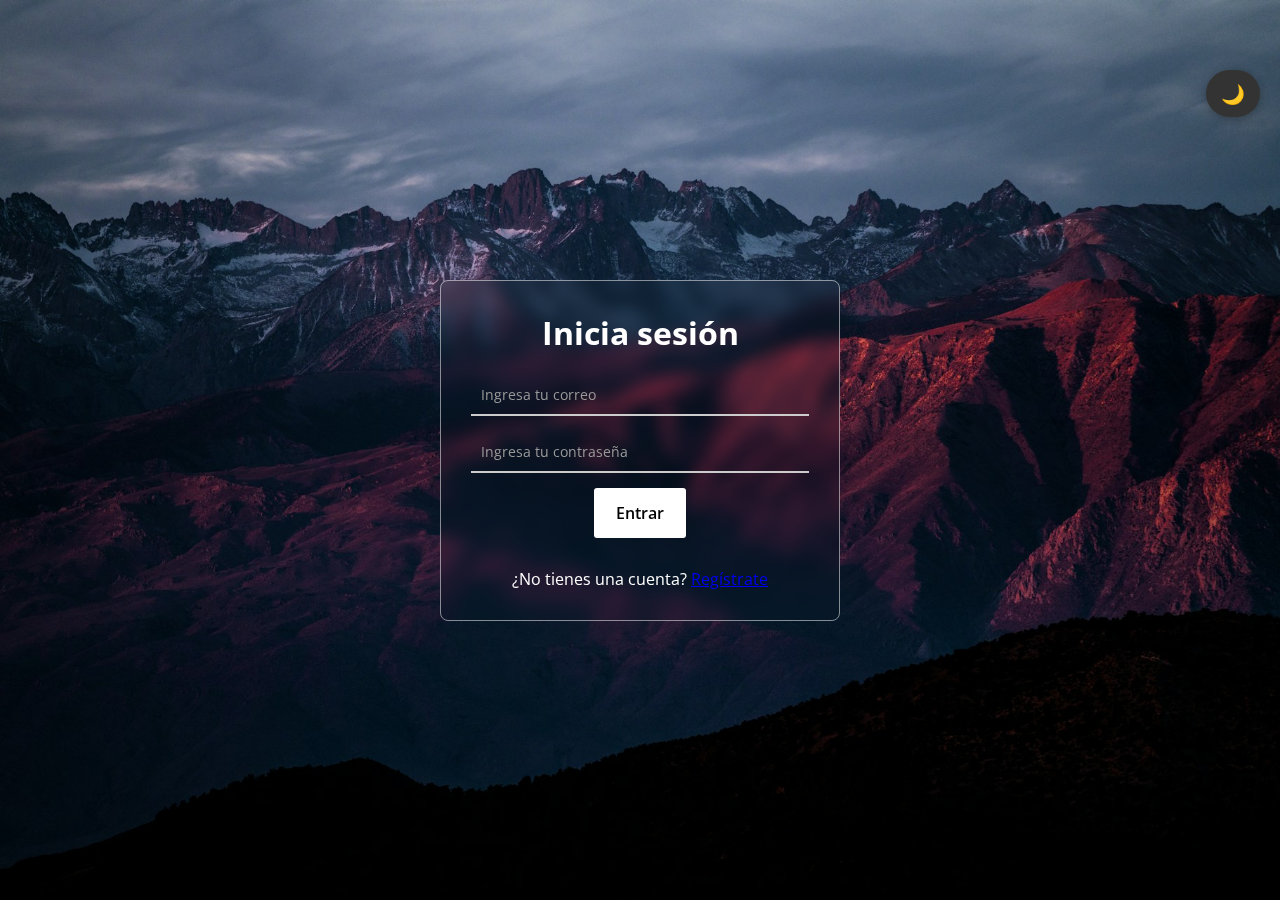
<file: principal.html>
<!DOCTYPE html>
<html lang="es">
  <head>
    <meta charset="UTF-8" />
    <title>BlackQuery</title>
    <link rel="stylesheet" href="css/styles.css" />
    <link rel="stylesheet" href="css/dark-mode-base.css" />
    <link rel="stylesheet" href="css/dark-mode-principal.css" />
    <script src="js/api-service.js" defer></script>
    <script src="js/autenticacion.js" defer></script>
    <script src="js/principal.js" defer></script>
    <script src="js/dark-mode.js" defer></script>
  </head>
  <body>
    <div class="hero">
      <nav class="navbar">
        <span class="navbar-title">BlackQuery</span>
        <div class="navbar-actions">
          <button class="btn panel" onclick="window.location.href='panel.html'">
            📊 Mis Proyectos
          </button>
          <button
            class="btn panel"
            onclick="window.location.href='privacy.html'"
          >
            🔒 Privacidad
          </button>
          <button onclick="logout()" class="btn logout">Cerrar Sesión</button>
        </div>
      </nav>

      <h1>
        Inserta tu código en Java y<br />
        detecta vulnerabilidades de<br />
        <span class="highlight">Inyección SQL</span>.
      </h1>

      <form onsubmit="return false;" class="upload-form">
        <label for="archivo">Sube tu archivo Zip o Java:</label>
        <div class="upload-bar">
          <button type="button" class="file-select-btn">
            Seleccionar archivo
          </button>
          <input
            type="file"
            id="archivo"
            name="archivo"
            accept=".zip"
            class="file-input"
          />
          <input
            type="text"
            id="file-name"
            class="file-name-bar"
            readonly
            placeholder="Ningún archivo seleccionado"
          />
          <button
            type="button"
            onclick="subirZip(event)"
            class="upload-btn"
            id="upload-btn"
          >
            Subir
          </button>
        </div>

        <!-- Checkbox de aceptación de Ley de Protección de Datos -->
        <div class="consent-container">
          <label class="consent-label">
            <input
              type="checkbox"
              id="data-consent"
              class="consent-checkbox"
              onchange="toggleUploadButton()"
            />
            <span class="consent-text">
              De conformidad con la
              <strong>Ley N°29733 de Protección de Datos Personales</strong>
            </span>
          </label>
        </div>
      </form>
    </div>
  </body>
</html>
</file>
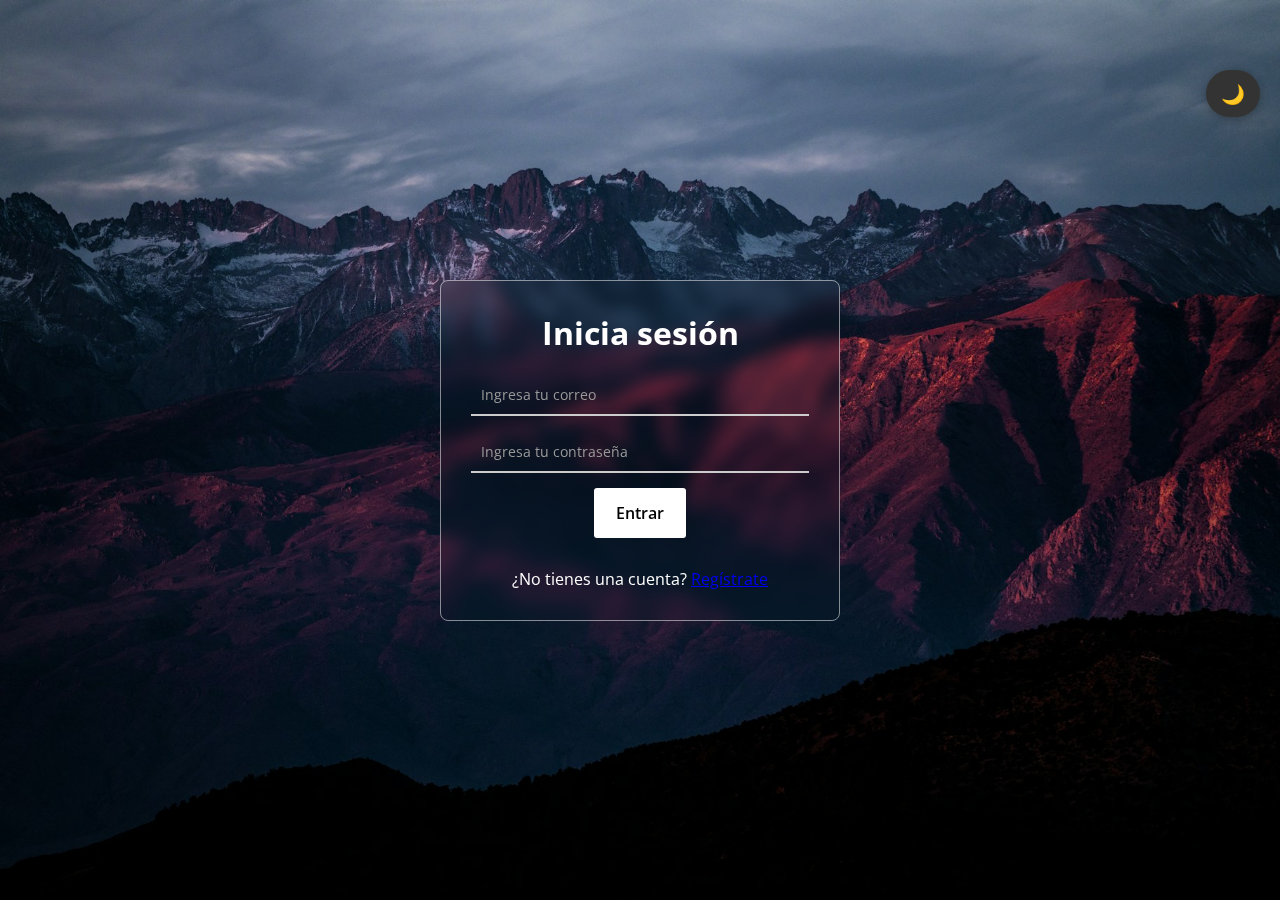
<file: privacy.html>
<!DOCTYPE html>
<html lang="es">
  <head>
    <meta charset="UTF-8" />
    <meta name="viewport" content="width=device-width, initial-scale=1.0" />
    <title>Privacidad y Datos - BlackQuery</title>
    <link rel="stylesheet" href="css/styles.css" />
    <link rel="stylesheet" href="css/dark-mode-base.css" />
    <style>
      /* Variables CSS para temas */
      :root {
        --privacy-bg-primary: #ffffff;
        --privacy-bg-secondary: #f8f9fa;
        --privacy-text-primary: #212529;
        --privacy-text-secondary: #6c757d;
        --privacy-border: #e0e0e0;
        --privacy-shadow: rgba(0, 0, 0, 0.1);
        --privacy-card-hover: rgba(0, 123, 255, 0.05);
        --privacy-accent: #007bff;
        --privacy-accent-hover: #0056b3;
        --privacy-danger: #dc3545;
        --privacy-danger-hover: #c82333;
        --privacy-success: #28a745;
        --privacy-warning: #ffc107;
        --privacy-second-text-titulo: #1d2227ff;
      }

      [data-theme="dark"] {
        --privacy-bg-primary: #2d2d2d;
        --privacy-bg-secondary: #1a1a1a;
        --privacy-text-primary: #ffffff;
        --privacy-text-secondary: #b0b0b0;
        --privacy-border: #444;
        --privacy-shadow: rgba(0, 0, 0, 0.5);
        --privacy-card-hover: rgba(100, 181, 246, 0.1);
        --privacy-accent: #64b5f6;
        --privacy-accent-hover: #90caf9;
        --privacy-danger: #ef5350;
        --privacy-danger-hover: #e53935;
        --privacy-success: #66bb6a;
        --privacy-warning: #ffca28;
        --privacy-second-text-titulo: #ffffff;
      }

      body {
        background: #667eea;
        min-height: 100vh;
        transition: background 0.3s ease;
      }

      [data-theme="dark"] body {
        background: #1a1a2e;
      }

      .privacy-container {
        max-width: 1200px;
        margin: 60px auto;
        padding: 20px;
      }

      .page-header {
        text-align: center;
        padding: 40px 20px;
        margin-bottom: 30px;
      }

      .page-header h1 {
        font-size: 2.5rem;
        color: var(--privacy-text-primary);
        margin-bottom: 10px;
        text-shadow: 2px 2px 4px var(--privacy-shadow);
      }

      .page-header p {
        font-size: 1.1rem;
        color: var(--privacy-second-text-titulo);
        max-width: 600px;
        margin: 0 auto;
      }

      .privacy-section {
        background: var(--privacy-bg-primary);
        border-radius: 15px;
        padding: 30px;
        margin: 20px 0;
        box-shadow: 0 8px 25px var(--privacy-shadow);
        transition: all 0.3s ease;
        backdrop-filter: blur(10px);
      }

      .privacy-section:hover {
        transform: translateY(-5px);
        box-shadow: 0 12px 35px var(--privacy-shadow);
      }

      .privacy-section h2 {
        color: var(--privacy-text-primary);
        margin-bottom: 20px;
        font-size: 1.8rem;
        display: flex;
        align-items: center;
        gap: 10px;
      }

      .privacy-section p {
        color: var(--privacy-text-secondary);
        line-height: 1.6;
      }

      .rights-grid {
        display: grid;
        grid-template-columns: repeat(auto-fit, minmax(300px, 1fr));
        gap: 25px;
        margin: 25px 0;
      }

      .right-card {
        background: var(--privacy-bg-secondary);
        border: 2px solid var(--privacy-border);
        border-radius: 12px;
        padding: 25px;
        transition: all 0.3s ease;
        position: relative;
        overflow: hidden;
      }

      .right-card::before {
        content: "";
        position: absolute;
        top: 0;
        left: 0;
        width: 100%;
        height: 4px;
        background: linear-gradient(
          90deg,
          var(--privacy-accent),
          var(--privacy-success)
        );
      }

      .right-card:hover {
        transform: translateY(-5px) scale(1.02);
        box-shadow: 0 8px 20px var(--privacy-shadow);
        border-color: var(--privacy-accent);
        background: var(--privacy-card-hover);
      }

      .right-card h3 {
        color: var(--privacy-text-primary);
        margin-bottom: 15px;
        font-size: 1.3rem;
      }

      .right-card p {
        color: var(--privacy-text-secondary);
        font-size: 0.95rem;
      }

      .form-buttons {
        display: flex;
        flex-wrap: wrap;
        gap: 15px;
        margin-bottom: 20px;
      }

      .btn-privacy {
        background: var(--privacy-accent);
        color: white;
        border: none;
        padding: 14px 28px;
        border-radius: 8px;
        cursor: pointer;
        font-size: 15px;
        font-weight: 600;
        transition: all 0.3s ease;
        box-shadow: 0 4px 12px rgba(0, 123, 255, 0.3);
        display: inline-flex;
        align-items: center;
        gap: 8px;
      }

      .btn-privacy:hover {
        background: var(--privacy-accent-hover);
        transform: translateY(-2px);
        box-shadow: 0 6px 18px rgba(0, 123, 255, 0.4);
      }

      .btn-privacy:active {
        transform: translateY(0);
      }

      .btn-danger {
        background: var(--privacy-danger);
        box-shadow: 0 4px 12px rgba(220, 53, 69, 0.3);
      }

      .btn-danger:hover {
        background: var(--privacy-danger-hover);
        box-shadow: 0 6px 18px rgba(220, 53, 69, 0.4);
      }

      .btn-success {
        background: var(--privacy-success);
        box-shadow: 0 4px 12px rgba(40, 167, 69, 0.3);
      }

      .btn-success:hover {
        background: #218838;
        box-shadow: 0 6px 18px rgba(40, 167, 69, 0.4);
      }

      .request-form {
        background: var(--privacy-bg-secondary);
        padding: 25px;
        border-radius: 12px;
        margin: 20px 0;
        display: none;
        border: 2px solid var(--privacy-border);
        animation: fadeIn 0.3s ease;
      }

      @keyframes fadeIn {
        from {
          opacity: 0;
          transform: translateY(-10px);
        }
        to {
          opacity: 1;
          transform: translateY(0);
        }
      }

      .request-form h3 {
        color: var(--privacy-text-primary);
        margin-bottom: 20px;
        font-size: 1.4rem;
      }

      .form-group {
        margin: 20px 0;
      }

      .form-group label {
        display: block;
        margin-bottom: 8px;
        font-weight: 600;
        color: var(--privacy-text-primary);
        font-size: 0.95rem;
      }

      .form-group input,
      .form-group textarea {
        width: 100%;
        padding: 12px 16px;
        border: 2px solid var(--privacy-border);
        border-radius: 8px;
        font-size: 14px;
        background: var(--privacy-bg-primary);
        color: var(--privacy-text-primary);
        transition: all 0.3s ease;
        box-sizing: border-box;
      }

      .form-group input:focus,
      .form-group textarea:focus {
        outline: none;
        border-color: var(--privacy-accent);
        box-shadow: 0 0 0 3px rgba(0, 123, 255, 0.1);
      }

      [data-theme="dark"] .form-group input:focus,
      [data-theme="dark"] .form-group textarea:focus {
        box-shadow: 0 0 0 3px rgba(100, 181, 246, 0.2);
      }

      .form-group textarea {
        height: 100px;
        resize: vertical;
        font-family: inherit;
      }

      .form-group input[type="checkbox"] {
        width: auto;
        margin-right: 8px;
      }

      .requests-list {
        margin-top: 25px;
      }

      .request-item {
        background: var(--privacy-bg-secondary);
        border: 2px solid var(--privacy-border);
        border-radius: 12px;
        padding: 20px;
        margin: 15px 0;
        transition: all 0.3s ease;
      }

      .request-item:hover {
        border-color: var(--privacy-accent);
        box-shadow: 0 5px 15px var(--privacy-shadow);
        transform: translateX(5px);
      }

      .request-header {
        display: flex;
        justify-content: space-between;
        align-items: start;
        margin-bottom: 15px;
      }

      .request-item h4 {
        color: var(--privacy-text-primary);
        margin: 0 0 10px 0;
        font-size: 1.2rem;
      }

      .request-item p {
        color: var(--privacy-text-secondary);
        margin: 8px 0;
        font-size: 0.9rem;
      }

      .request-item strong {
        color: var(--privacy-text-primary);
      }

      .request-status {
        display: inline-block;
        padding: 6px 14px;
        border-radius: 20px;
        font-size: 12px;
        font-weight: bold;
        text-transform: uppercase;
        letter-spacing: 0.5px;
      }

      .status-pending {
        background: linear-gradient(135deg, #ffeaa7, #fdcb6e);
        color: #856404;
      }

      .status-in_progress {
        background: linear-gradient(135deg, #74b9ff, #0984e3);
        color: #004085;
      }

      .status-completed {
        background: linear-gradient(135deg, #55efc4, #00b894);
        color: #155724;
      }

      .status-rejected {
        background: linear-gradient(135deg, #ff7675, #d63031);
        color: #721c24;
      }

      [data-theme="dark"] .status-pending {
        color: #ffd700;
      }

      [data-theme="dark"] .status-in_progress {
        color: #90caf9;
      }

      [data-theme="dark"] .status-completed {
        color: #81c784;
      }

      [data-theme="dark"] .status-rejected {
        color: #ef9a9a;
      }

      .warning-box {
        background: linear-gradient(135deg, #fff9e6, #fff3cd);
        border: 2px solid var(--privacy-warning);
        border-radius: 10px;
        padding: 18px;
        margin: 15px 0;
        border-left: 5px solid var(--privacy-warning);
      }

      [data-theme="dark"] .warning-box {
        background: linear-gradient(135deg, #332b00, #4a3f00);
      }

      .warning-box strong {
        color: #856404;
        font-size: 1.1rem;
      }

      [data-theme="dark"] .warning-box strong {
        color: var(--privacy-warning);
      }

      .danger-box {
        background: linear-gradient(135deg, #ffe6e6, #f8d7da);
        border: 2px solid var(--privacy-danger);
        border-radius: 10px;
        padding: 18px;
        margin: 15px 0;
        border-left: 5px solid var(--privacy-danger);
      }

      [data-theme="dark"] .danger-box {
        background: linear-gradient(135deg, #330000, #4a0000);
      }

      .danger-box strong {
        color: #721c24;
        font-size: 1.1rem;
      }

      [data-theme="dark"] .danger-box strong {
        color: var(--privacy-danger);
      }

      .danger-box ul {
        margin: 10px 0;
        padding-left: 25px;
      }

      .danger-box li {
        margin: 5px 0;
        color: var(--privacy-text-secondary);
      }

      .empty-state {
        text-align: center;
        padding: 40px;
        color: var(--privacy-text-secondary);
      }

      .empty-state svg {
        width: 80px;
        height: 80px;
        margin-bottom: 20px;
        opacity: 0.5;
      }

      /* Animaciones */
      @keyframes pulse {
        0%,
        100% {
          opacity: 1;
        }
        50% {
          opacity: 0.7;
        }
      }

      .loading {
        animation: pulse 1.5s ease-in-out infinite;
      }

      /* Responsive */
      @media (max-width: 768px) {
        .page-header h1 {
          font-size: 2rem;
        }

        .privacy-section {
          padding: 20px;
        }

        .rights-grid {
          grid-template-columns: 1fr;
        }

        .form-buttons {
          flex-direction: column;
        }

        .btn-privacy {
          width: 100%;
          justify-content: center;
        }

        .request-header {
          flex-direction: column;
          gap: 10px;
        }
      }

      /* Transiciones suaves */
      * {
        transition: background-color 0.3s ease, color 0.3s ease,
          border-color 0.3s ease;
      }
    </style>
  </head>
  <body>
    <nav class="navbar">
      <span class="navbar-title">BlackQuery</span>
      <div class="navbar-actions">
        <button id="btn-inicio" onclick="redirectToHome()" class="btn panel">
          🏠 Inicio
        </button>
        <button
          id="btn-panel"
          onclick="window.location.href='panel.html'"
          class="btn panel"
        >
          📊 Panel
        </button>
        <button onclick="window.location.href='privacy.html'" class="btn panel">
          🔒 Privacidad
        </button>
        <button onclick="logout()" class="btn logout">Cerrar Sesión</button>
      </div>
    </nav>

    <div class="privacy-container">
      <!-- Header de la página -->
      <div class="page-header">
        <h1>🛡️ Centro de Privacidad y Protección de Datos</h1>
        <p>
          Controla tus datos personales según el GDPR y LOPD. Aquí puedes
          ejercer tus derechos de privacidad de forma segura y transparente.
        </p>
      </div>

      <!-- Información sobre derechos -->
      <div class="privacy-section">
        <h2>
          <span>⚖️</span>
          <span>Tus Derechos de Privacidad</span>
        </h2>
        <p>
          Según el Reglamento General de Protección de Datos (GDPR) y la Ley
          Orgánica de Protección de Datos (LOPD), tienes derechos fundamentales
          sobre tus datos personales:
        </p>

        <div class="rights-grid" id="rights-info">
          <div class="empty-state loading">
            <p>⏳ Cargando información de derechos...</p>
          </div>
        </div>
      </div>

      <!-- Formularios para solicitudes -->
      <div class="privacy-section">
        <h2>
          <span>📝</span>
          <span>Crear Nueva Solicitud</span>
        </h2>
        <p style="margin-bottom: 20px">
          Selecciona el tipo de solicitud que deseas realizar. Tu solicitud será
          procesada por nuestro equipo en un plazo máximo de 30 días.
        </p>

        <div class="form-buttons">
          <button class="btn-privacy" onclick="showAccessForm()">
            📋 Solicitar Acceso a Datos
          </button>
          <button class="btn-privacy" onclick="showRectificationForm()">
            ✏️ Rectificar Datos
          </button>
          <button class="btn-privacy btn-danger" onclick="showErasureForm()">
            🗑️ Eliminar Mis Datos
          </button>
        </div>

        <!-- Formulario de Acceso -->
        <div id="access-form" class="request-form">
          <h3>📋 Solicitud de Acceso a Datos Personales</h3>
          <p style="color: var(--privacy-text-secondary); margin-bottom: 20px">
            Solicita una copia completa de todos tus datos personales
            almacenados en el sistema.
          </p>
          <form onsubmit="submitAccessRequest(event)">
            <div class="form-group">
              <label>📄 Descripción de la solicitud:</label>
              <textarea
                name="description"
                placeholder="Describe qué información específica deseas obtener o deja este mensaje por defecto..."
                required
              >
Solicito acceso a todos mis datos personales almacenados en el sistema, incluyendo proyectos, análisis y reportes generados.</textarea
              >
            </div>
            <div style="display: flex; gap: 10px">
              <button type="submit" class="btn-privacy btn-success">
                ✅ Enviar Solicitud
              </button>
              <button type="button" class="btn-privacy" onclick="hideForms()">
                ❌ Cancelar
              </button>
            </div>
          </form>
        </div>

        <!-- Formulario de Rectificación -->
        <div id="rectification-form" class="request-form">
          <h3>✏️ Solicitud de Rectificación de Datos</h3>
          <p style="color: var(--privacy-text-secondary); margin-bottom: 20px">
            Solicita la corrección de datos personales inexactos o incompletos.
          </p>
          <form onsubmit="submitRectificationRequest(event)">
            <div class="form-group">
              <label>📄 Descripción del cambio solicitado:</label>
              <textarea
                name="description"
                placeholder="Describe qué datos necesitan ser corregidos y por qué..."
                required
              ></textarea>
            </div>
            <div class="form-group">
              <label>📧 Nuevo correo electrónico (opcional):</label>
              <input
                type="email"
                name="new_email"
                placeholder="nuevo@ejemplo.com"
              />
              <small
                style="
                  color: var(--privacy-text-secondary);
                  display: block;
                  margin-top: 5px;
                "
              >
                Solo completa este campo si deseas cambiar tu email registrado
              </small>
            </div>
            <div style="display: flex; gap: 10px">
              <button type="submit" class="btn-privacy btn-success">
                ✅ Enviar Solicitud
              </button>
              <button type="button" class="btn-privacy" onclick="hideForms()">
                ❌ Cancelar
              </button>
            </div>
          </form>
        </div>

        <!-- Formulario de Eliminación -->
        <div id="erasure-form" class="request-form">
          <h3>🗑️ Solicitud de Eliminación Completa de Datos</h3>
          <div class="danger-box">
            <strong>⚠️ ADVERTENCIA IMPORTANTE:</strong>
            <p style="margin: 10px 0; color: var(--privacy-text-primary)">
              Esta acción eliminará PERMANENTEMENTE e IRREVERSIBLEMENTE todos
              tus datos:
            </p>
            <ul>
              <li>✖️ Todos tus datos personales (nombre, email, etc.)</li>
              <li>✖️ Todos los proyectos que hayas subido</li>
              <li>✖️ Todos los análisis de seguridad realizados</li>
              <li>✖️ Todos los reportes y vulnerabilidades detectadas</li>
              <li>✖️ Todo tu historial y métricas</li>
            </ul>
            <p
              style="
                margin: 10px 0 0 0;
                color: var(--privacy-text-primary);
                font-weight: bold;
              "
            >
              No podrás recuperar esta información una vez aprobada la
              solicitud.
            </p>
          </div>
          <form onsubmit="submitErasureRequest(event)">
            <div class="form-group">
              <label>📄 Motivo de la eliminación:</label>
              <textarea
                name="description"
                placeholder="Por favor, explica brevemente por qué deseas eliminar tus datos..."
                required
              ></textarea>
            </div>
            <div class="form-group">
              <label
                style="display: flex; align-items: center; cursor: pointer"
              >
                <input
                  type="checkbox"
                  name="confirmation"
                  required
                  style="margin-right: 10px"
                />
                <span>
                  He leído y entiendo que esta acción es
                  <strong>IRREVERSIBLE</strong> y que todos mis datos serán
                  eliminados permanentemente sin posibilidad de recuperación.
                </span>
              </label>
            </div>
            <div style="display: flex; gap: 10px">
              <button type="submit" class="btn-privacy btn-danger">
                🗑️ Solicitar Eliminación Permanente
              </button>
              <button type="button" class="btn-privacy" onclick="hideForms()">
                ❌ Cancelar
              </button>
            </div>
          </form>
        </div>
      </div>

      <!-- Lista de solicitudes existentes -->
      <div class="privacy-section">
        <h2>
          <span>📋</span>
          <span>Historial de Solicitudes</span>
        </h2>
        <p style="margin-bottom: 20px">
          Aquí puedes ver el estado de todas tus solicitudes de privacidad. Las
          solicitudes se procesan en un plazo máximo de 30 días según el GDPR.
        </p>
        <div id="requests-list" class="requests-list">
          <div class="empty-state loading">
            <p>⏳ Cargando solicitudes...</p>
          </div>
        </div>
        <button class="btn-privacy" onclick="loadPrivacyRequests()">
          🔄 Actualizar Lista
        </button>
      </div>
    </div>

    <script src="js/dark-mode.js"></script>
    <script src="js/api-service.js"></script>
    <script src="js/autenticacion.js"></script>
    <script>
      // Función para redireccionar basado en el rol del usuario
      function redirectToHome() {
        try {
          const userInfoString = localStorage.getItem("user_info");
          if (userInfoString) {
            const userInfo = JSON.parse(userInfoString);
            const userRole = userInfo.rol || userInfo.role; // Soporta ambas variantes

            if (userRole === "docente") {
              window.location.href = "docente.html";
            } else {
              window.location.href = "principal.html";
            }
          } else {
            // Si no hay user_info, redirigir a principal por defecto
            window.location.href = "principal.html";
          }
        } catch (error) {
          console.error("Error al obtener rol del usuario:", error);
          window.location.href = "principal.html";
        }
      }

      // Configurar navbar según el rol del usuario
      function setupNavbarByRole() {
        try {
          const userInfoString = localStorage.getItem("user_info");
          if (userInfoString) {
            const userInfo = JSON.parse(userInfoString);
            const userRole = userInfo.rol || userInfo.role; // Soporta ambas variantes
            const btnPanel = document.getElementById("btn-panel");

            // Si es docente, ocultar el botón de Panel
            if (userRole === "docente" && btnPanel) {
              btnPanel.style.display = "none";
            }
          }
        } catch (error) {
          console.error("Error al configurar navbar:", error);
        }
      }

      // Cargar información al inicio
      window.onload = async () => {
        setupNavbarByRole();
        await Promise.all([loadPrivacyRights(), loadPrivacyRequests()]);
      };

      async function loadPrivacyRights() {
        try {
          const rightsInfo = await apiService.getPrivacyRightsInfo();
          const container = document.getElementById("rights-info");

          container.innerHTML = Object.values(rightsInfo.rights)
            .map(
              (right) => `
                    <div class="right-card">
                        <h3>${right.title}</h3>
                        <p>${right.description}</p>
                        ${
                          right.warning
                            ? `<div class="warning-box"><strong>⚠️</strong> ${right.warning}</div>`
                            : ""
                        }
                    </div>
                `
            )
            .join("");
        } catch (error) {
          console.error("Error cargando derechos:", error);
          document.getElementById("rights-info").innerHTML = `
            <div class="empty-state">
              <p style="color: var(--privacy-danger);">❌ Error al cargar información de derechos</p>
            </div>
          `;
        }
      }

      async function loadPrivacyRequests() {
        try {
          const requests = await apiService.getMyPrivacyRequests();
          const container = document.getElementById("requests-list");

          if (requests.length === 0) {
            container.innerHTML = `
              <div class="empty-state">
                <svg xmlns="http://www.w3.org/2000/svg" viewBox="0 0 24 24" fill="none" stroke="currentColor" stroke-width="2">
                  <path d="M9 12h6m-6 4h6m2 5H7a2 2 0 01-2-2V5a2 2 0 012-2h5.586a1 1 0 01.707.293l5.414 5.414a1 1 0 01.293.707V19a2 2 0 01-2 2z"/>
                </svg>
                <h3 style="color: var(--privacy-text-primary);">Sin solicitudes</h3>
                <p>No tienes solicitudes de privacidad registradas.</p>
                <p style="font-size: 0.9rem;">Crea una nueva solicitud usando los botones de arriba.</p>
              </div>
            `;
            return;
          }

          // Función auxiliar para formatear el tipo de solicitud
          const formatType = (type) => {
            const types = {
              access: { icon: "📋", text: "Acceso a Datos" },
              rectification: { icon: "✏️", text: "Rectificación" },
              erasure: { icon: "🗑️", text: "Eliminación" },
            };
            return types[type] || { icon: "📄", text: type };
          };

          // Función auxiliar para formatear el estado
          const formatStatus = (status) => {
            const statuses = {
              pending: "⏳ Pendiente",
              in_progress: "⚙️ En Proceso",
              completed: "✅ Completada",
              rejected: "❌ Rechazada",
            };
            return statuses[status] || status;
          };

          container.innerHTML = requests
            .map((req) => {
              const typeInfo = formatType(req.request_type);
              const statusText = formatStatus(req.status);

              return `
                    <div class="request-item">
                        <div class="request-header">
                            <div>
                                <h4>${typeInfo.icon} ${typeInfo.text}</h4>
                                <p><strong>ID:</strong> #${req.id}</p>
                                <p><strong>Descripción:</strong> ${
                                  req.description
                                }</p>
                                <p><strong>📅 Creada:</strong> ${new Date(
                                  req.created_at
                                ).toLocaleString("es-ES", {
                                  year: "numeric",
                                  month: "long",
                                  day: "numeric",
                                  hour: "2-digit",
                                  minute: "2-digit",
                                })}</p>
                                ${
                                  req.processed_at
                                    ? `<p><strong>⚙️ Procesada:</strong> ${new Date(
                                        req.processed_at
                                      ).toLocaleString("es-ES", {
                                        year: "numeric",
                                        month: "long",
                                        day: "numeric",
                                        hour: "2-digit",
                                        minute: "2-digit",
                                      })}</p>`
                                    : ""
                                }
                                ${
                                  req.completed_at
                                    ? `<p><strong>✅ Completada:</strong> ${new Date(
                                        req.completed_at
                                      ).toLocaleString("es-ES", {
                                        year: "numeric",
                                        month: "long",
                                        day: "numeric",
                                        hour: "2-digit",
                                        minute: "2-digit",
                                      })}</p>`
                                    : ""
                                }
                            </div>
                            <div>
                                <span class="request-status status-${req.status.toLowerCase()}">
                                    ${statusText}
                                </span>
                            </div>
                        </div>
                        ${
                          req.is_expired && req.status === "pending"
                            ? '<div class="warning-box" style="margin-top: 15px;"><strong>⚠️ Solicitud expirada:</strong> Ha superado el plazo legal de 30 días. Contacta al administrador.</div>'
                            : ""
                        }
                        ${
                          req.status === "pending"
                            ? '<p style="color: var(--privacy-text-secondary); margin-top: 10px; font-size: 0.9rem;">⏱️ Tu solicitud está en espera de ser procesada por un administrador.</p>'
                            : ""
                        }
                    </div>
                `;
            })
            .join("");
        } catch (error) {
          console.error("Error cargando solicitudes:", error);
          document.getElementById("requests-list").innerHTML = `
            <div class="empty-state">
              <p style="color: var(--privacy-danger);">❌ Error al cargar solicitudes</p>
              <p style="font-size: 0.9rem;">${error.message}</p>
            </div>
          `;
        }
      }

      // Mostrar formularios
      function showAccessForm() {
        hideForms();
        document.getElementById("access-form").style.display = "block";
        document
          .getElementById("access-form")
          .scrollIntoView({ behavior: "smooth", block: "nearest" });
      }

      function showRectificationForm() {
        hideForms();
        document.getElementById("rectification-form").style.display = "block";
        document
          .getElementById("rectification-form")
          .scrollIntoView({ behavior: "smooth", block: "nearest" });
      }

      function showErasureForm() {
        hideForms();
        document.getElementById("erasure-form").style.display = "block";
        document
          .getElementById("erasure-form")
          .scrollIntoView({ behavior: "smooth", block: "nearest" });
      }

      function hideForms() {
        document.querySelectorAll(".request-form").forEach((form) => {
          form.style.display = "none";
        });
      }

      // Enviar solicitudes
      async function submitAccessRequest(event) {
        event.preventDefault();
        const formData = new FormData(event.target);
        const submitBtn = event.target.querySelector('button[type="submit"]');
        const originalText = submitBtn.innerHTML;

        try {
          submitBtn.disabled = true;
          submitBtn.innerHTML = "⏳ Enviando...";

          await apiService.createAccessRequest(formData.get("description"));

          // Mostrar alerta de éxito moderna
          showSuccessAlert(
            "✅ Solicitud Enviada",
            "Tu solicitud de acceso a datos ha sido enviada correctamente. Será procesada en un plazo máximo de 30 días."
          );

          hideForms();
          loadPrivacyRequests();
          event.target.reset();
        } catch (error) {
          showErrorAlert("❌ Error al Enviar Solicitud", error.message);
        } finally {
          submitBtn.disabled = false;
          submitBtn.innerHTML = originalText;
        }
      }

      async function submitRectificationRequest(event) {
        event.preventDefault();
        const formData = new FormData(event.target);
        const submitBtn = event.target.querySelector('button[type="submit"]');
        const originalText = submitBtn.innerHTML;

        const rectificationData = {};
        if (formData.get("new_email")) {
          rectificationData.email = formData.get("new_email");
        }

        if (Object.keys(rectificationData).length === 0) {
          showErrorAlert(
            "⚠️ Campos Vacíos",
            "Por favor especifica al menos un campo a modificar (email)."
          );
          return;
        }

        try {
          submitBtn.disabled = true;
          submitBtn.innerHTML = "⏳ Enviando...";

          await apiService.createRectificationRequest(
            formData.get("description"),
            rectificationData
          );

          showSuccessAlert(
            "✅ Solicitud Enviada",
            "Tu solicitud de rectificación ha sido enviada correctamente. Será revisada por un administrador."
          );

          hideForms();
          loadPrivacyRequests();
          event.target.reset();
        } catch (error) {
          showErrorAlert("❌ Error al Enviar Solicitud", error.message);
        } finally {
          submitBtn.disabled = false;
          submitBtn.innerHTML = originalText;
        }
      }

      async function submitErasureRequest(event) {
        event.preventDefault();
        const formData = new FormData(event.target);
        const submitBtn = event.target.querySelector('button[type="submit"]');
        const originalText = submitBtn.innerHTML;

        if (!formData.get("confirmation")) {
          showErrorAlert(
            "⚠️ Confirmación Requerida",
            "Debes confirmar que entiendes que la eliminación es irreversible."
          );
          return;
        }

        if (
          !confirm(
            "⚠️ CONFIRMACIÓN FINAL\n\n¿Estás COMPLETAMENTE SEGURO de que quieres eliminar todos tus datos?\n\n" +
              "Esta acción:\n" +
              "• Es PERMANENTE e IRREVERSIBLE\n" +
              "• Eliminará TODOS tus proyectos\n" +
              "• Eliminará TODOS tus análisis\n" +
              "• Eliminará TODA tu información\n\n" +
              "NO podrás recuperar esta información una vez aprobada.\n\n" +
              "Haz clic en 'Aceptar' solo si estás completamente seguro."
          )
        ) {
          return;
        }

        try {
          submitBtn.disabled = true;
          submitBtn.innerHTML = "⏳ Enviando...";

          await apiService.createErasureRequest(
            formData.get("description"),
            true
          );

          showSuccessAlert(
            "⚠️ Solicitud de Eliminación Enviada",
            "Tu solicitud ha sido enviada. Un administrador la revisará antes de proceder con la eliminación permanente de tus datos."
          );

          hideForms();
          loadPrivacyRequests();
          event.target.reset();
        } catch (error) {
          showErrorAlert("❌ Error al Enviar Solicitud", error.message);
        } finally {
          submitBtn.disabled = false;
          submitBtn.innerHTML = originalText;
        }
      }

      // Funciones auxiliares para alertas mejoradas
      function showSuccessAlert(title, message) {
        alert(`${title}\n\n${message}`);
      }

      function showErrorAlert(title, message) {
        alert(`${title}\n\n${message}`);
      }
    </script>
  </body>
</html>
</file>
<file: css/index.css>
@import url("https://fonts.googleapis.com/css2?family=Open+Sans:wght@200;300;400;500;600;700&display=swap");
* {
  margin: 0;
  padding: 0;
  box-sizing: border-box;
  font-family: "Open Sans", sans-serif;
}
body {
  display: flex;
  align-items: center;
  justify-content: center;
  min-height: 100vh;
  width: 100%;
  padding: 0 10px;
}
body::before {
  content: "";
  position: absolute;
  width: 100%;
  height: 100%;
  background: url("../image/login-hero-bg.jpg"), #000;
  background-position: center;
  background-size: cover;
}
.wrapper {
  width: 400px;
  border-radius: 8px;
  padding: 30px;
  text-align: center;
  border: 1px solid rgba(255, 255, 255, 0.5);
  backdrop-filter: blur(8px);
  -webkit-backdrop-filter: blur(8px);
}
form {
  display: flex;
  flex-direction: column;
}
h2 {
  font-size: 2rem;
  margin-bottom: 20px;
  color: #fff;
}
.input-field {
  position: relative;
  border-bottom: 2px solid #ccc;
  margin: 15px 0;
}
.input-field label {
  position: absolute;
  top: 50%;
  left: 0;
  transform: translateY(-50%);
  color: #fff;
  font-size: 16px;
  pointer-events: none;
  transition: 0.15s ease;
}
.input-field input {
  width: 100%;
  height: 40px;
  background: transparent;
  border: none;
  outline: none;
  font-size: 16px;
  color: #fff;
}
.input-field input:focus~label,
.input-field input:valid~label {
  font-size: 0.8rem;
  top: 10px;
  transform: translateY(-120%);
}
.forget {
  display: flex;
  align-items: center;
  justify-content: space-between;
  margin: 25px 0 35px 0;
  color: #fff;
}
#remember {
  accent-color: #fff;
}
.forget label {
  display: flex;
  align-items: center;
}
.forget label p {
  margin-left: 8px;
}
.wrapper a {
  color: #efefef;
  text-decoration: none;
}
.wrapper a:hover {
  text-decoration: underline;
}
button {
  background: #fff;
  color: #000;
  font-weight: 600;
  border: none;
  padding: 12px 20px;
  cursor: pointer;
  border-radius: 3px;
  font-size: 16px;
  border: 2px solid transparent;
  transition: 0.3s ease;
}
button:hover {
  color: #fff;
  border-color: #fff;
  background: rgba(255, 255, 255, 0.15);
}
.register {
  text-align: center;
  margin-top: 30px;
  color: #fff;
}
.container {
  position: relative;
  width: 400px;
  overflow: hidden;
}

.form-wrapper {
  display: flex;
  width: 800px; /* 2 formularios de 400px */
  transition: transform 0.5s ease;
}

.form {
  width: 400px;
  padding: 30px;
  text-align: center;
  border-radius: 8px;
  border: 1px solid rgba(255, 255, 255, 0.5);
  backdrop-filter: blur(8px);
  -webkit-backdrop-filter: blur(8px);
  color: #fff;
}

#formWrapper.show-register {
  transform: translateX(-400px);
}

input:-webkit-autofill {
  background-color: transparent !important;
  -webkit-box-shadow: 0 0 0 1000px transparent inset !important;
  -webkit-text-fill-color: #fff !important;
  transition: background-color 5000s ease-in-out 0s;
}

input:-webkit-autofill:focus {
  -webkit-box-shadow: 0 0 0 1000px transparent inset !important;
}

.form {
  display: none;
}

.form.active {
  display: block;
}
</file>
<file: css/dark-mode-base.css>
/* Modo Oscuro - Estilos Base Compartidos */

/* Variables CSS para facilitar el mantenimiento */
:root {
  --bg-light: #ffffff;
  --bg-dark: #1a1a1a;
  --text-light: #000000;
  --text-dark: #ffffff;
  --navbar-bg-light: #000000;
  --navbar-bg-dark: #2d2d2d;
  --card-bg-light: #ffffff;
  --card-bg-dark: #2d2d2d;
  --border-light: #ccc;
  --border-dark: #444;
  --shadow-light: rgba(0, 0, 0, 0.1);
  --shadow-dark: rgba(0, 0, 0, 0.5);
}

/* Botón de alternancia de modo oscuro */
.dark-mode-toggle {
  position: fixed;
  top: 70px;
  right: 20px;
  z-index: 1000;
  background-color: #333;
  color: white;
  border: none;
  padding: 10px 15px;
  border-radius: 25px;
  cursor: pointer;
  font-size: 1.2rem;
  transition: all 0.3s ease;
  box-shadow: 0 2px 10px rgba(0, 0, 0, 0.3);
  min-width: 50px;
  display: flex;
  align-items: center;
  justify-content: center;
}

.dark-mode-toggle:hover {
  background-color: #555;
  transform: scale(1.05);
}

[data-theme="dark"] .dark-mode-toggle {
  background-color: #ffd700;
  color: #333;
}

[data-theme="dark"] .dark-mode-toggle:hover {
  background-color: #ffed4e;
}

/* Estilos del modo oscuro globales */
[data-theme="dark"] {
  background-color: var(--bg-dark) !important;
  color: var(--text-dark) !important;
}

/* Modo oscuro para el cuerpo de la página */
[data-theme="dark"] body {
  background-color: var(--bg-dark) !important;
  color: var(--text-dark) !important;
}

/* Modo oscuro para navbar (común en todas las páginas) */
[data-theme="dark"] .navbar {
  background-color: var(--navbar-bg-dark) !important;
}

/* Estilos comunes para botones */
[data-theme="dark"] .btn.logout,
[data-theme="dark"] .btn.atras {
  background-color: #e74c3c !important;
  color: var(--text-dark) !important;
}

[data-theme="dark"] .btn.logout:hover,
[data-theme="dark"] .btn.atras:hover {
  background-color: #c0392b !important;
}

/* Transiciones suaves para el cambio de tema */
body, .navbar, button {
  transition: background-color 0.3s ease, color 0.3s ease !important;
}

/* Mejoras adicionales para el modo oscuro */
[data-theme="dark"] *::selection {
  background-color: #4a90e2 !important;
  color: white !important;
}

[data-theme="dark"] a {
  color: #64b5f6 !important;
}

[data-theme="dark"] a:hover {
  color: #90caf9 !important;
}

/* Scroll bar personalizada para modo oscuro */
[data-theme="dark"] ::-webkit-scrollbar {
  width: 8px;
}

[data-theme="dark"] ::-webkit-scrollbar-track {
  background: #2d2d2d;
}

[data-theme="dark"] ::-webkit-scrollbar-thumb {
  background: #555;
  border-radius: 4px;
}

[data-theme="dark"] ::-webkit-scrollbar-thumb:hover {
  background: #777;
}
</file>
<file: css/dark-mode-login.css>
/* Modo Oscuro - Página de Login (index.html) */

/* Modo oscuro para el contenedor principal */
[data-theme="dark"] .container {
  background-color: var(--bg-dark);
  overflow: hidden;
}

/* Modo oscuro para los formularios */
[data-theme="dark"] .form {
  background-color: rgba(45, 45, 45, 0.9) !important;
  border: 1px solid rgba(255, 255, 255, 0.2) !important;
  backdrop-filter: blur(8px);
}

/* Modo oscuro para campos de entrada */
[data-theme="dark"] .input-field {
  border-bottom: 2px solid #555 !important;
}

[data-theme="dark"] .input-field input {
  color: var(--text-dark) !important;
}

[data-theme="dark"] .input-field label {
  color: #ccc !important;
}

/* Modo oscuro para botones específicos del login */
[data-theme="dark"] .form button {
  background: #555 !important;
  color: var(--text-dark) !important;
}

[data-theme="dark"] .form button:hover {
  background: rgba(85, 85, 85, 0.8) !important;
  border-color: #777 !important;
}

/* Modo oscuro para texto de registro */
[data-theme="dark"] .register {
  color: var(--text-dark) !important;
}

[data-theme="dark"] .register a {
  color: #64b5f6 !important;
}

[data-theme="dark"] .register a:hover {
  color: #90caf9 !important;
}

/* Ajustes específicos para inputs con autofill en modo oscuro */
[data-theme="dark"] input:-webkit-autofill {
  -webkit-box-shadow: 0 0 0 1000px #333 inset !important;
  -webkit-text-fill-color: var(--text-dark) !important;
}

[data-theme="dark"] input:-webkit-autofill:focus {
  -webkit-box-shadow: 0 0 0 1000px #333 inset !important;
}

/* Transiciones para formularios */
.container, .form, .input-field {
  transition: background-color 0.3s ease, color 0.3s ease, border-color 0.3s ease !important;
}
</file>
<file: css/styles.css>
* {
    margin: 0;
    padding: 0;
    box-sizing: border-box;
  }

  body, html {
    height: 100%;
    font-family: 'Inter', 'Segoe UI', 'Arial', sans-serif;
  }

  .hero {
    background: linear-gradient(135deg, #f8f9fa 0%, #e9ecef 25%, #dee2e6 75%, #ced4da 100%);
    height: 100vh;
    display: flex;
    flex-direction: column;
    justify-content: center;
    align-items: center;
    color: #343a40;
    position: relative;
    overflow: hidden;
  }
  
  .hero::before {
    content: '';
    position: absolute;
    top: -50%;
    left: -50%;
    width: 200%;
    height: 200%;
    background: url("data:image/svg+xml,%3Csvg width='60' height='60' viewBox='0 0 60 60' xmlns='http://www.w3.org/2000/svg'%3E%3Cg fill='none' fill-rule='evenodd'%3E%3Cg fill='%23007bff' fill-opacity='0.08'%3E%3Ccircle cx='30' cy='30' r='4'/%3E%3C/g%3E%3C/g%3E%3C/svg%3E") repeat;
    animation: float 25s ease-in-out infinite;
    z-index: 1;
  }
  
  .hero > * {
    position: relative;
    z-index: 2;
  }

  @keyframes float {
    0%, 100% { transform: translateY(0px) rotate(0deg); }
    50% { transform: translateY(-20px) rotate(180deg); }
  }

/* NAVBAR MEJORADO Y ELEGANTE */
.navbar {
  position: fixed;
  top: 0;
  left: 0;
  width: 100%;
  height: 70px;
  background: rgba(255, 255, 255, 0.98);
  backdrop-filter: blur(20px);
  -webkit-backdrop-filter: blur(20px);
  border-bottom: 1px solid rgba(0, 123, 255, 0.15);
  z-index: 999;
  transition: all 0.3s ease;
  box-shadow: 0 4px 20px rgba(0, 0, 0, 0.08);
  display: flex;
  align-items: center;
  justify-content: space-between;
  padding: 0 30px;
}

[data-theme="dark"] .navbar {
  background: rgba(45, 45, 45, 0.98);
  border-bottom: 1px solid rgba(100, 181, 246, 0.2);
  box-shadow: 0 4px 20px rgba(0, 0, 0, 0.3);
}

/* Logo/Título con efecto degradado */
.navbar-title {
  font-size: 1.8rem;
  font-weight: 800;
  letter-spacing: -0.5px;
  background: linear-gradient(135deg, #007bff 0%, #0056b3 50%, #003d82 100%);
  -webkit-background-clip: text;
  -webkit-text-fill-color: transparent;
  background-clip: text;
  position: relative;
  display: inline-flex;
  align-items: center;
  gap: 10px;
  transition: all 0.3s ease;
  cursor: default;
  user-select: none;
}

[data-theme="dark"] .navbar-title {
  background: linear-gradient(135deg, #64b5f6 0%, #90caf9 50%, #bbdefb 100%);
  -webkit-background-clip: text;
  -webkit-text-fill-color: transparent;
  background-clip: text;
}

.navbar-title::before {
  content: '🔐';
  font-size: 1.6rem;
  filter: drop-shadow(0 2px 8px rgba(0, 123, 255, 0.3));
}

.navbar-title:hover {
  transform: scale(1.02);
  filter: drop-shadow(0 4px 12px rgba(0, 123, 255, 0.4));
}

/* Container para los botones de navegación */
.navbar-actions {
  display: flex;
  align-items: center;
  gap: 15px;
}

/* Botón de Panel/Proyectos */
.navbar .btn.panel {
  background: linear-gradient(135deg, #007bff 0%, #0056b3 100%);
  color: white;
  border: none;
  padding: 11px 24px;
  border-radius: 30px;
  font-size: 0.95rem;
  font-weight: 600;
  cursor: pointer;
  transition: all 0.3s ease;
  box-shadow: 0 4px 15px rgba(0, 123, 255, 0.3);
  display: inline-flex;
  align-items: center;
  gap: 8px;
  position: relative;
  overflow: hidden;
}

.navbar .btn.panel::before {
  /* content: '📊'; */
  font-size: 1.1rem;
}

.navbar .btn.panel::after {
  content: '';
  position: absolute;
  top: 50%;
  left: 50%;
  width: 0;
  height: 0;
  border-radius: 50%;
  background: rgba(255, 255, 255, 0.3);
  transform: translate(-50%, -50%);
  transition: width 0.6s, height 0.6s;
}

.navbar .btn.panel:hover::after {
  width: 300px;
  height: 300px;
}

.navbar .btn.panel:hover {
  transform: translateY(-2px) scale(1.05);
  box-shadow: 0 6px 25px rgba(0, 123, 255, 0.5);
}

.navbar .btn.panel:active {
  transform: translateY(0) scale(0.98);
}

[data-theme="dark"] .navbar .btn.panel {
  background: linear-gradient(135deg, #64b5f6 0%, #42a5f5 100%);
  box-shadow: 0 4px 15px rgba(100, 181, 246, 0.3);
}

[data-theme="dark"] .navbar .btn.panel:hover {
  box-shadow: 0 6px 25px rgba(100, 181, 246, 0.5);
}

/* Botón de Cerrar Sesión/Logout */
.navbar .btn.logout {
  background: linear-gradient(135deg, #dc3545 0%, #c82333 100%);
  color: white;
  border: none;
  padding: 11px 24px;
  border-radius: 30px;
  font-size: 0.95rem;
  font-weight: 600;
  cursor: pointer;
  transition: all 0.3s ease;
  box-shadow: 0 4px 15px rgba(220, 53, 69, 0.3);
  display: inline-flex;
  align-items: center;
  gap: 8px;
  position: relative;
  overflow: hidden;
}

.navbar .btn.logout::before {
  content: '🚪';
  font-size: 1.1rem;
}

.navbar .btn.logout::after {
  content: '';
  position: absolute;
  top: 50%;
  left: 50%;
  width: 0;
  height: 0;
  border-radius: 50%;
  background: rgba(255, 255, 255, 0.3);
  transform: translate(-50%, -50%);
  transition: width 0.6s, height 0.6s;
}

.navbar .btn.logout:hover::after {
  width: 300px;
  height: 300px;
}

.navbar .btn.logout:hover {
  transform: translateY(-2px) scale(1.05);
  box-shadow: 0 6px 25px rgba(220, 53, 69, 0.5);
}

.navbar .btn.logout:active {
  transform: translateY(0) scale(0.98);
}

[data-theme="dark"] .navbar .btn.logout {
  background: linear-gradient(135deg, #ef5350 0%, #e53935 100%);
  box-shadow: 0 4px 15px rgba(239, 83, 80, 0.3);
}

[data-theme="dark"] .navbar .btn.logout:hover {
  box-shadow: 0 6px 25px rgba(239, 83, 80, 0.5);
}

/* Animación de entrada del navbar */
@keyframes slideDown {
  from {
    transform: translateY(-100%);
    opacity: 0;
  }
  to {
    transform: translateY(0);
    opacity: 1;
  }
}

.navbar {
  animation: slideDown 0.5s ease-out;
}

/* Responsive para móviles */
@media (max-width: 768px) {
  .navbar {
    height: auto;
    padding: 15px 20px;
    flex-direction: column;
    gap: 15px;
  }

  .navbar-title {
    font-size: 1.5rem;
  }

  .navbar-actions {
    width: 100%;
    justify-content: center;
    flex-wrap: wrap;
  }

  .navbar .btn.panel,
  .navbar .btn.logout {
    flex: 1;
    min-width: 140px;
    justify-content: center;
    font-size: 0.9rem;
    padding: 10px 20px;
  }
}

@media (max-width: 480px) {
  .navbar-actions {
    flex-direction: column;
    width: 100%;
  }

  .navbar .btn.panel,
  .navbar .btn.logout {
    width: 100%;
  }
}


  .hero h1 {
    font-size: 4rem;
    font-weight: 800;
    margin-bottom: 30px;
    line-height: 1.2;
    text-align: center;
    background: linear-gradient(45deg, #343a40, #495057);
    -webkit-background-clip: text;
    -webkit-text-fill-color: transparent;
    background-clip: text;
    text-shadow: 0 4px 15px rgba(0, 0, 0, 0.2);
    animation: fadeInUp 1s ease-out;
  }

  @keyframes fadeInUp {
    from {
      opacity: 0;
      transform: translateY(30px);
    }
    to {
      opacity: 1;
      transform: translateY(0);
    }
  }

  .highlight {
    color: #dc3545;
    text-shadow: 0 0 20px rgba(220, 53, 69, 0.4);
    animation: glow 2.5s ease-in-out infinite alternate;
  }

  @keyframes glow {
    from {
      text-shadow: 0 0 20px rgba(220, 53, 69, 0.4);
    }
    to {
      text-shadow: 0 0 30px rgba(220, 53, 69, 0.6), 0 0 40px rgba(220, 53, 69, 0.3);
    }
  }

  .description {
    color: #6c757d;
    max-width: 700px;
    font-size: 1.1rem;
    line-height: 1.6;
    text-align: center;
    margin-bottom: 20px;
    animation: fadeInUp 1s ease-out 0.3s both;
  }

  .upload-form {
    margin-top: 40px;
    font-family: 'Inter', 'Segoe UI', sans-serif;
    animation: fadeInUp 1s ease-out 0.6s both;
    background: rgba(255, 255, 255, 0.8);
    backdrop-filter: blur(20px);
    -webkit-backdrop-filter: blur(20px);
    padding: 30px;
    border-radius: 20px;
    border: 1px solid rgba(0, 123, 255, 0.2);
    box-shadow: 0 8px 32px rgba(0, 0, 0, 0.1);
  }
  
  .upload-form label {
    display: block;
    margin-bottom: 15px;
    font-weight: 600;
    font-size: 1.1rem;
    color: #495057;
    text-align: center;
  }
  
  .upload-bar {
    display: flex;
    align-items: center;
    gap: 15px;
    flex-wrap: wrap;
    justify-content: center;
  }
  
  .upload-bar .file-select-btn {
    padding: 12px 24px;
    background: linear-gradient(45deg, #6c757d, #495057);
    color: white;
    border: none;
    border-radius: 50px;
    cursor: pointer;
    font-weight: 600;
    font-size: 0.95rem;
    transition: all 0.3s ease;
    box-shadow: 0 4px 15px rgba(108, 117, 125, 0.3);
    position: relative;
    overflow: hidden;
  }
  
  .upload-bar .file-select-btn:hover {
    transform: translateY(-2px) scale(1.05);
    box-shadow: 0 8px 25px rgba(108, 117, 125, 0.4);
  }

  .upload-bar .file-select-btn::before {
    content: '';
    position: absolute;
    top: 0;
    left: -100%;
    width: 100%;
    height: 100%;
    background: linear-gradient(90deg, transparent, rgba(255, 255, 255, 0.2), transparent);
    transition: left 0.5s;
  }

  .upload-bar .file-select-btn:hover::before {
    left: 100%;
  }
  
  .upload-bar .file-input {
    display: none; /* Ocultamos el input real de archivo */
  }
  
  .upload-bar .file-name-bar {
    padding: 12px 20px;
    border: 2px solid rgba(0, 123, 255, 0.3);
    border-radius: 25px;
    background: rgba(255, 255, 255, 0.9);
    backdrop-filter: blur(10px);
    font-size: 14px;
    color: #495057;
    text-align: center;
    cursor: not-allowed;
    width: auto;
    max-width: 300px;
    min-width: 200px;
    white-space: nowrap;
    overflow: hidden;
    text-overflow: ellipsis;
    transition: all 0.3s ease;
  }
  
  .upload-bar button {
    padding: 12px 24px;
    background: linear-gradient(45deg, #007bff, #0056b3);
    color: white;
    border: none;
    border-radius: 50px;
    cursor: pointer;
    font-weight: 600;
    font-size: 0.95rem;
    transition: all 0.3s ease;
    box-shadow: 0 4px 15px rgba(0, 123, 255, 0.3);
    position: relative;
    overflow: hidden;
  }
  
  .upload-bar button:hover {
    transform: translateY(-2px) scale(1.05);
    box-shadow: 0 8px 25px rgba(0, 123, 255, 0.4);
  }

  .upload-bar button::before {
    content: '';
    position: absolute;
    top: 0;
    left: -100%;
    width: 100%;
    height: 100%;
    background: linear-gradient(90deg, transparent, rgba(255, 255, 255, 0.2), transparent);
    transition: left 0.5s;
  }

  .upload-bar button:hover::before {
    left: 100%;
  }

  /* Consent Checkbox Styles */
  .consent-container {
    margin-top: 20px;
    padding: 15px;
    background: rgba(255, 255, 255, 0.95);
    border-radius: 12px;
    border: 2px solid #e0e0e0;
    transition: all 0.3s ease;
  }

  .consent-container:hover {
    border-color: #007bff;
    box-shadow: 0 4px 15px rgba(0, 123, 255, 0.1);
  }

  .consent-label {
    display: flex;
    align-items: center;
    gap: 12px;
    cursor: pointer;
    user-select: none;
  }

  .consent-checkbox {
    width: 20px;
    height: 20px;
    min-width: 20px;
    cursor: pointer;
    accent-color: #007bff;
    transition: transform 0.2s ease;
    flex-shrink: 0;
  }

  .consent-checkbox:hover {
    transform: scale(1.1);
  }

  .consent-text {
    flex: 1;
    font-size: 0.95rem;
    color: #333;
    line-height: 1.6;
  }

  .consent-text strong {
    color: #007bff;
    font-weight: 600;
  }

  /* Dark Mode Support for Consent */
  [data-theme="dark"] .consent-container {
    background: rgba(30, 30, 30, 0.95);
    border-color: #444;
  }

  [data-theme="dark"] .consent-container:hover {
    border-color: #007bff;
    box-shadow: 0 4px 15px rgba(0, 123, 255, 0.2);
  }

  [data-theme="dark"] .consent-text {
    color: #e0e0e0;
  }

  [data-theme="dark"] .consent-text strong {
    color: #4da3ff;
  }

  /* Responsive */
  @media (max-width: 768px) {
    .hero h1 {
      font-size: 3rem;
    }
    
    .upload-bar {
      flex-direction: column;
      gap: 20px;
    }
    
    .upload-form {
      padding: 20px;
      margin: 20px;
    }

    .consent-container {
      padding: 12px;
    }

    .consent-text {
      font-size: 0.9rem;
    }
  }
</file>
<file: css/dark-mode-principal.css>
/* Modo Oscuro - Página Principal (principal.html) */

/* Modo oscuro para la sección hero */
[data-theme="dark"] .hero {
  background: linear-gradient(135deg, #1a1a1a 0%, #2d2d2d 25%, #0f0f0f 75%, #000000 100%) !important;
}

[data-theme="dark"] .hero::before {
  background: url("data:image/svg+xml,%3Csvg width='60' height='60' viewBox='0 0 60 60' xmlns='http://www.w3.org/2000/svg'%3E%3Cg fill='none' fill-rule='evenodd'%3E%3Cg fill='%23ffffff' fill-opacity='0.05'%3E%3Ccircle cx='30' cy='30' r='4'/%3E%3C/g%3E%3C/g%3E%3C/svg%3E") repeat !important;
  animation: float 25s ease-in-out infinite !important;
}

/* Modo oscuro para el título principal */
[data-theme="dark"] .hero h1 {
  background: linear-gradient(45deg, #ffffff, #f0f0f0) !important;
  -webkit-background-clip: text !important;
  -webkit-text-fill-color: transparent !important;
  background-clip: text !important;
}

[data-theme="dark"] .hero .highlight {
  color: #00e5ff !important;
  text-shadow: 0 0 20px rgba(0, 229, 255, 0.6) !important;
}

/* Modo oscuro para el formulario de subida */
[data-theme="dark"] .upload-form {
  background: rgba(45, 45, 45, 0.8) !important;
  border: 1px solid rgba(0, 229, 255, 0.2) !important;
  box-shadow: 0 8px 32px rgba(0, 0, 0, 0.6) !important;
}

[data-theme="dark"] .upload-form label {
  color: var(--text-dark) !important;
}

/* Modo oscuro para la barra de subida de archivos */
[data-theme="dark"] .file-name-bar {
  background: rgba(45, 45, 45, 0.9) !important;
  color: var(--text-dark) !important;
  border: 2px solid rgba(0, 229, 255, 0.3) !important;
}

[data-theme="dark"] .upload-bar .file-select-btn {
  background: linear-gradient(45deg, #333, #555) !important;
  color: var(--text-dark) !important;
  box-shadow: 0 4px 15px rgba(0, 0, 0, 0.5) !important;
}

[data-theme="dark"] .upload-bar .file-select-btn:hover {
  background: linear-gradient(45deg, #555, #777) !important;
  box-shadow: 0 8px 25px rgba(0, 0, 0, 0.7) !important;
}

[data-theme="dark"] .upload-bar button {
  background: linear-gradient(45deg, #00e5ff, #00b0ff) !important;
  color: white !important;
  box-shadow: 0 4px 15px rgba(0, 229, 255, 0.4) !important;
}

[data-theme="dark"] .upload-bar button:hover {
  box-shadow: 0 8px 25px rgba(0, 229, 255, 0.6) !important;
}

/* Transiciones para la página principal */
.hero, .upload-form, .file-name-bar {
  transition: background-color 0.3s ease, color 0.3s ease !important;
}
</file>
<file: css/dark-mode-admin.css>
/* Modo Oscuro para Admin Panel */

/* Formularios de creación */
[data-theme="dark"] #create-treatment-form,
[data-theme="dark"] #create-dpa-form {
  background: #2c3e50 !important;
  color: #ecf0f1 !important;
}

/* Modales con fondo blanco hardcodeado */
[data-theme="dark"] #create-user-modal > div,
[data-theme="dark"] div[style*="background: white"],
[data-theme="dark"] div[style*="background:white"] {
  background: #2c3e50 !important;
  color: #ecf0f1 !important;
}

/* Títulos en modales */
[data-theme="dark"] #create-user-modal h4,
[data-theme="dark"] #modal-title {
  color: #ecf0f1 !important;
}

/* Inputs y selects en formularios */
[data-theme="dark"] .form-group input,
[data-theme="dark"] .form-group select,
[data-theme="dark"] .form-group textarea {
  background: #34495e !important;
  border-color: #2c3e50 !important;
  color: #ecf0f1 !important;
}

[data-theme="dark"] .form-group input:focus,
[data-theme="dark"] .form-group select:focus,
[data-theme="dark"] .form-group textarea:focus {
  border-color: #667eea !important;
  outline: none !important;
  box-shadow: 0 0 0 3px rgba(102, 126, 234, 0.15) !important;
}

[data-theme="dark"] .form-group input::placeholder,
[data-theme="dark"] .form-group textarea::placeholder {
  color: #95a5a6 !important;
}

/* Labels en modo oscuro */
[data-theme="dark"] .form-group label {
  color: #ecf0f1 !important;
}

/* Admin sections */
[data-theme="dark"] .admin-section {
  background: #2c3e50 !important;
  box-shadow: 0 2px 10px rgba(0, 0, 0, 0.3) !important;
}

/* Tabs */
[data-theme="dark"] .tabs {
  background: #34495e !important;
}

[data-theme="dark"] .tab {
  background: #2c3e50 !important;
  color: #ecf0f1 !important;
}

[data-theme="dark"] .tab.active {
  background: #3498db !important;
  color: white !important;
}

[data-theme="dark"] .tab:hover:not(.active) {
  background: #34495e !important;
}

/* Tables */
[data-theme="dark"] .data-table th,
[data-theme="dark"] .data-table td {
  border-bottom-color: #34495e !important;
  color: #ecf0f1 !important;
}

[data-theme="dark"] .data-table th {
  background: #34495e !important;
}

[data-theme="dark"] .data-table tr:hover {
  background: #34495e !important;
}

/* Alert items */
[data-theme="dark"] .alert-item {
  background: #34495e !important;
  border-color: #2c3e50 !important;
  color: #ecf0f1 !important;
}

[data-theme="dark"] .alert-item.critical {
  background: #5d4e60 !important;
  border-color: #4a3f50 !important;
}

/* Status badges - mantener colores originales para visibilidad */
[data-theme="dark"] .status-badge {
  background: inherit;
  color: inherit;
}

/* Compliance summary - mantener gradiente pero ajustar opacidad */
[data-theme="dark"] .compliance-summary {
  opacity: 0.9;
}

/* Dashboard cards - mantener gradientes pero con mejor contraste */
[data-theme="dark"] .dashboard-card {
  box-shadow: 0 4px 15px rgba(0, 0, 0, 0.4);
}

/* Alerts */
[data-theme="dark"] .alert-success {
  background: #1e4620 !important;
  color: #9ae6b4 !important;
  border: 1px solid #2f855a !important;
}

[data-theme="dark"] .alert-error {
  background: #5a1a1a !important;
  color: #fc8181 !important;
  border: 1px solid #9b2c2c !important;
}

[data-theme="dark"] .alert-info {
  background: #1a3a52 !important;
  color: #63b3ed !important;
  border: 1px solid #2c5282 !important;
}

/* Danger box */
[data-theme="dark"] .danger-box {
  background: #5a1a1a !important;
  border-color: #9b2c2c !important;
  color: #fc8181 !important;
}

/* Modal overlay */
[data-theme="dark"] .modal-overlay {
  background: rgba(0, 0, 0, 0.7) !important;
  backdrop-filter: blur(4px);
}

[data-theme="dark"] .modal-content {
  background: #2c3e50 !important;
  color: #ecf0f1 !important;
  box-shadow: 0 10px 40px rgba(0, 0, 0, 0.7) !important;
}

/* Títulos y textos */
[data-theme="dark"] h1,
[data-theme="dark"] h2,
[data-theme="dark"] h3,
[data-theme="dark"] h4,
[data-theme="dark"] h5 {
  color: #ecf0f1 !important;
}

/* Container principal */
[data-theme="dark"] .admin-container {
  background: #1a1a2e;
}

/* Inputs readonly */
[data-theme="dark"] .form-group input[readonly] {
  background: #1a202c !important;
  color: #a0aec0 !important;
  cursor: not-allowed;
}

/* Selects - estilo de opciones */
[data-theme="dark"] .form-group select option {
  background: #34495e !important;
  color: #ecf0f1 !important;
}

/* Mejoras de accesibilidad */
[data-theme="dark"] .btn-admin {
  box-shadow: 0 2px 4px rgba(0, 0, 0, 0.3);
}

[data-theme="dark"] .btn-admin:hover {
  box-shadow: 0 4px 8px rgba(0, 0, 0, 0.4);
}

/* Asegurar que todos los divs con inline styles sean oscuros */
[data-theme="dark"] div[style*="background: #f8f9fa"],
[data-theme="dark"] div[style*="background:#f8f9fa"] {
  background: #2c3e50 !important;
}

/* Dashboard grid cards - texto blanco visible */
[data-theme="dark"] .dashboard-card h3,
[data-theme="dark"] .dashboard-card p,
[data-theme="dark"] .dashboard-card .number {
  color: white !important;
  text-shadow: 0 2px 4px rgba(0, 0, 0, 0.3);
}
</file>
<file: css/panel_css.css>
/* NAVBAR - Ahora usando estilos de styles.css */
/* Los estilos del navbar se encuentran en styles.css para mantener consistencia */

/* CONTENEDOR PRINCIPAL */
.panel-container {
  padding: 20px;
  max-width: 1000px;
  margin: 0 auto;
  margin-top: 80px; /* deja espacio para la navbar fija */
}

/* ELIMINAR VIÑETAS Y ESPACIOS DE LA UL */
#lista-proyectos {
  list-style: none;
  padding: 0;
  margin: 0;
  display: flex;
  flex-direction: column;
  gap: 16px;
}

/* TARJETAS DE PROYECTO */
.project-card {
  background: #ffffff;
  border-radius: 8px;
  padding: 18px 24px;
  box-shadow: 0 3px 8px rgba(0, 0, 0, 0.1);
  display: flex;
  justify-content: space-between;
  align-items: center;
}

/* INFO DE PROYECTO */
.project-info {
  display: flex;
  flex-direction: column;
  gap: 6px;
}

.project-info h3 {
  margin: 0;
  font-size: 1.1rem;
  color: #2c3e50;
}

.project-info p {
  margin: 0;
  font-size: 0.9rem;
  color: #555;
}

/* BOTÓN VER REPORTE */
.btn-ver {
  background-color: #3498db;
  color: white;
  border: none;
  padding: 10px 16px;
  border-radius: 6px;
  cursor: pointer;
  font-weight: bold;
  transition: background-color 0.3s ease;
}

.btn-ver:hover {
  background-color: #2980b9;
}

/* ===== ESTILOS PARA LAZY LOADING EN PANEL ===== */

/* Indicador de "Cargando más proyectos" */
.loading-more {
  display: flex;
  align-items: center;
  justify-content: center;
  gap: 15px;
  padding: 30px;
  background: #f8f9fa;
  border-radius: 8px;
  margin-top: 20px;
}

.loading-spinner {
  width: 30px;
  height: 30px;
  border: 3px solid #e0e0e0;
  border-top: 3px solid #3498db;
  border-radius: 50%;
  animation: spin 0.8s linear infinite;
}

@keyframes spin {
  0% { transform: rotate(0deg); }
  100% { transform: rotate(360deg); }
}

.loading-more p {
  margin: 0;
  color: #666;
  font-size: 14px;
  font-weight: 500;
}

/* Animación de entrada para proyectos */
.project-card {
  transition: opacity 0.3s ease, transform 0.3s ease;
}

.project-card.loading {
  opacity: 0.5;
}
</file>
<file: css/dark-mode-panel.css>
/* Modo Oscuro - Página del Panel (panel.html) */

/* Modo oscuro para el contenedor del panel */
[data-theme="dark"] .panel-container {
  background-color: var(--bg-dark) !important;
  color: var(--text-dark) !important;
}

[data-theme="dark"] .panel-container h1 {
  color: var(--text-dark) !important;
}

/* Modo oscuro para las tarjetas de proyecto */
[data-theme="dark"] .project-card {
  background: var(--card-bg-dark) !important;
  border: 1px solid var(--border-dark) !important;
  box-shadow: 0 3px 8px var(--shadow-dark) !important;
}

/* Modo oscuro para la información del proyecto */
[data-theme="dark"] .project-info h3 {
  color: var(--text-dark) !important;
}

[data-theme="dark"] .project-info p {
  color: #ccc !important;
}

/* Modo oscuro para el botón ver reporte */
[data-theme="dark"] .btn-ver {
  background-color: #4a90e2 !important;
  color: var(--text-dark) !important;
}

[data-theme="dark"] .btn-ver:hover {
  background-color: #357abd !important;
}

/* Modo oscuro para la lista de proyectos */
[data-theme="dark"] #lista-proyectos {
  background-color: transparent !important;
}

/* Transiciones para el panel */
.panel-container, .project-card, .btn-ver {
  transition: background-color 0.3s ease, color 0.3s ease, box-shadow 0.3s ease !important;
}
</file>
